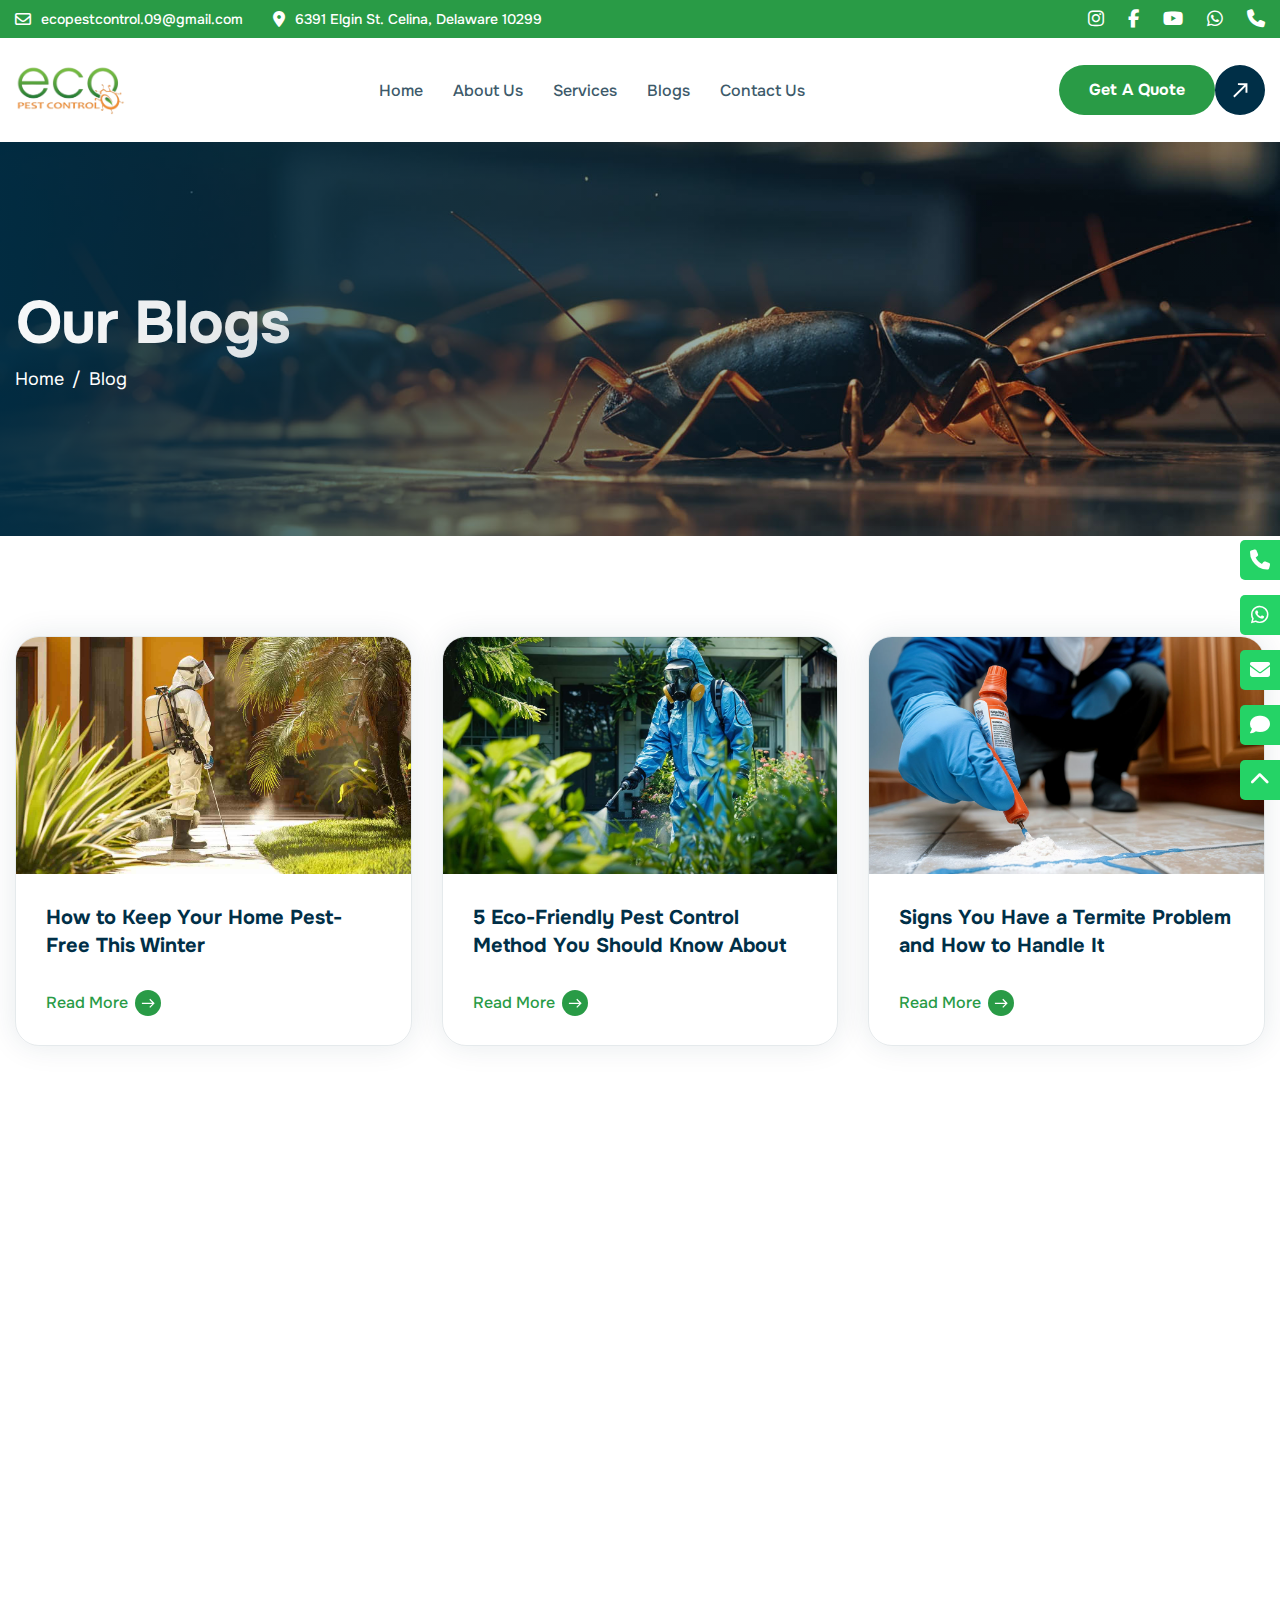
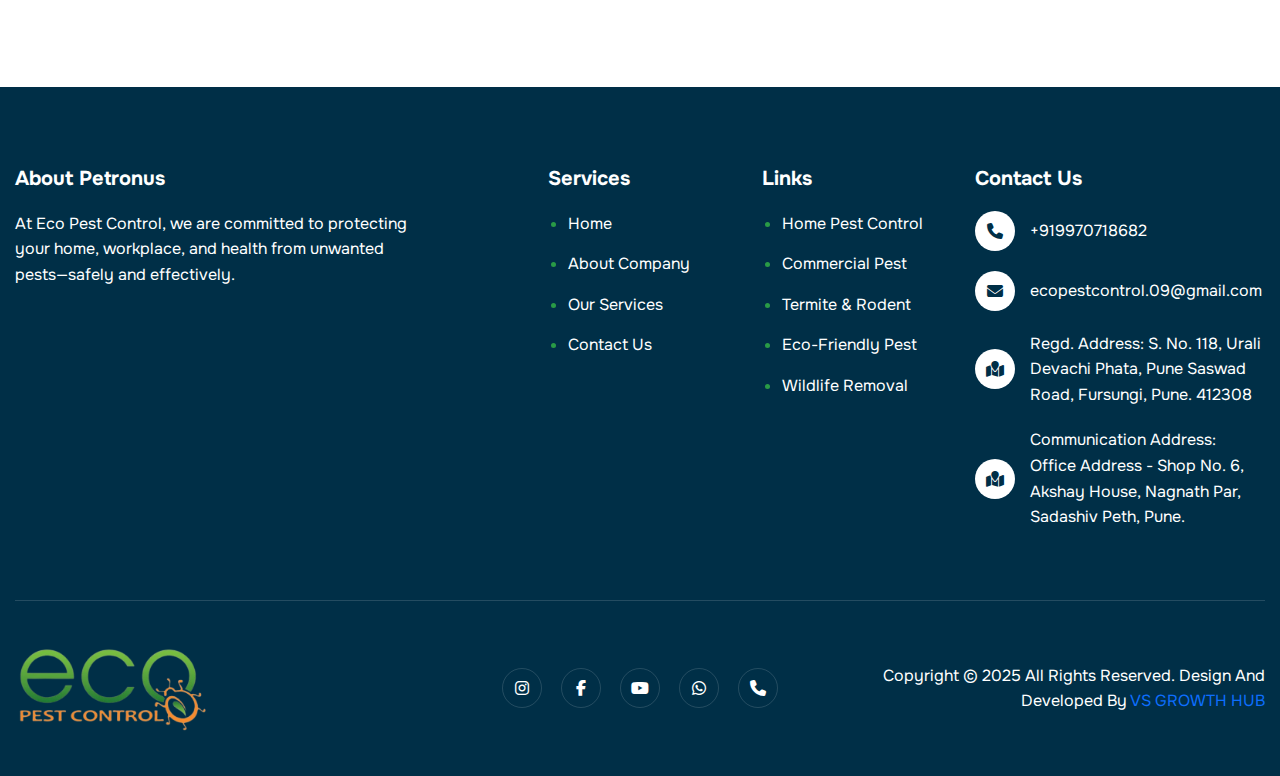
<file: blog.html>
<!DOCTYPE html>
<html lang="zxx">

<head>
    <!-- Meta -->
    <meta charset="utf-8">
    <meta http-equiv="X-UA-Compatible" content="IE=edge">
    <meta name="viewport" content="width=device-width, initial-scale=1.0, maximum-scale=1">
    <meta name="description" content="Get expert pest control services in Pune for homes, offices, and industries. Licensed professionals. 24×7 service. Book now!">
    <meta name="keywords" content="">
    <meta name="author" content="Eco Pest Control">
    <!-- Page Title -->
    <title>Eco Pest Control Services in Pune – Safe & Effective Solutions</title>
    <!-- Favicon Icon -->
    <link rel="shortcut icon" type="image/x-icon" href="logo.png">
    <!-- Google Fonts Css-->
    <link rel="preconnect" href="https://fonts.googleapis.com">
    <link rel="preconnect" href="https://fonts.gstatic.com" crossorigin>
    <link href="https://fonts.googleapis.com/css2?family=Onest:wght@100..900&display=swap" rel="stylesheet">
    <!-- Bootstrap Css -->
    <link href="css/bootstrap.min.css" rel="stylesheet" media="screen">
    <!-- SlickNav Css -->
    <link href="css/slicknav.min.css" rel="stylesheet">
    <!-- Swiper Css -->
    <link rel="stylesheet" href="css/swiper-bundle.min.css">
    <!-- Font Awesome Icon Css-->
    <link href="css/all.min.css" rel="stylesheet" media="screen">
    <!-- Animated Css -->
    <link href="css/animate.css" rel="stylesheet">
    <!-- Magnific Popup Core Css File -->
    <link rel="stylesheet" href="css/magnific-popup.css">
    <!-- Mouse Cursor Css File -->
    <link rel="stylesheet" href="css/mousecursor.css">
    <!-- Main Custom Css -->
    <link href="css/custom.css" rel="stylesheet" media="screen">

    <!-- icon link -->
     <link rel="stylesheet" href="https://cdnjs.cloudflare.com/ajax/libs/font-awesome/6.5.0/css/all.min.css">

</head>

<body>

    <!-- Preloader Start -->
    <div class="preloader">
        <div class="loading-container">
            <div class="loading"></div>
            <div id="loading-icon"><img src="preloder.png" alt=""></div>
        </div>
    </div>
    <!-- Preloader End -->

    <!-- Topbar Section Start -->
    <div class="topbar">
        <div class="container">
            <div class="row align-items-center">
                <div class="col-md-9">
                    <!-- Topbar Contact Information Start -->
                    <div class="topbar-contact-info">
                        <ul>
                            <li><i class="fa-regular fa-envelope"></i><a href="mailto:ecopestcontrol.09@gmail.com">ecopestcontrol.09@gmail.com</a></li>
                            <li><i class="fa-solid fa-location-dot"></i>6391 Elgin St. Celina, Delaware 10299</li>
                        </ul>
                    </div>
                    <!-- Topbar Contact Information End -->
                </div>

                <div class="col-md-3">
                    <!-- Topbar Social Links Start -->
                    <div class="topbar-social-links">
                        <ul>
                            <li><a href="#"><i class="fa-brands fa-instagram"></i></a></li>
                            <li><a href="#"><i class="fa-brands fa-facebook-f"></i></a></li>
                            <li><a href="#"><i class="fa-brands fa-youtube"></i></a></li>
                            <li><a href="#"><i class="fa-brands fa-whatsapp"></i></a></li>
                            <li><a href="#"><i class="fa-solid fa-phone"></i></a></li>
                            
                        </ul>
                    </div>
                    <!-- Topbar Social Links End -->
                </div>
            </div>
        </div>
    </div>
    <!-- Topbar Section End -->

    <!-- Header Start -->
    <header class="main-header">
        <div class="header-sticky">
            <nav class="navbar navbar-expand-lg">
                <div class="container">
                    <!-- Logo Start -->
                    <a class="navbar-brand" href="./">
						<img src="logo.png" alt="Logo">
					</a>
                    <!-- Logo End -->

                    <!-- Main Menu Start -->
                    <div class="collapse navbar-collapse main-menu">
                        <div class="nav-menu-wrapper">
                            <ul class="navbar-nav mr-auto" id="menu">
                                <li class="nav-item"><a class="nav-link" href="index.html">Home</a></li>
                                <li class="nav-item"><a class="nav-link" href="about.html">About Us</a></li>
                                <li class="nav-item"><a class="nav-link" href="services.html">Services</a></li>
                                <li class="nav-item"><a class="nav-link" href="blog.html">Blogs</a></li>
                                <li class="nav-item"><a class="nav-link" href="contact.html">Contact Us</a></li>
                            </ul>
                        </div>

                        <!-- Header Btn Start -->
                        <div class="header-btn">
                            <a href="contact.html" class="btn-default">get a quote</a>
                        </div>
                        <!-- Header Btn End -->
                    </div>
                    <!-- Main Menu End -->
                    <div class="navbar-toggle"></div>
                </div>
            </nav>
            <div class="responsive-menu"></div>
        </div>
    </header>
    <!-- Header End -->

    <!-- Page Header Start -->
    <div class="page-header ">
        <div class="container">
            <div class="row">
                <div class="col-lg-12">
                    <!-- Page Header Box Start -->
                    <div class="page-header-box">
                         <h1 class="text-anime-style-2" data-cursor="-opaque">
                            <div style="position:relative;display:inline-block;">
                                <div
                                    style="position: relative; display: inline-block; opacity: 1; visibility: inherit; transform: translate(0px, 0px);">
                                    Our Blogs</div>
                                
                            </div>
                        </h1>
                            
                        <nav class="wow fadeInUp" style="visibility: visible; animation-name: fadeInUp;">
                            <ol class="breadcrumb">
                                <li class="breadcrumb-item"><a href="index.html">home</a></li>
                                <li class="breadcrumb-item active" aria-current="page">blog</li>
                            </ol>
                        </nav>
                    </div>
                    <!-- Page Header Box End -->
                </div>
            </div>
        </div>
    </div>
    <!-- Page Header End -->

    <!-- Page Blog Start -->
    <div class="page-blog">
        <div class="container">
            <div class="row">
                <div class="col-lg-4 col-md-6">
                    <!-- Post Item Start -->
                    <div class="post-item wow fadeInUp" style="visibility: visible; animation-name: fadeInUp;">
                        <!-- Post Featured Image Start-->
                        <div class="post-featured-image">
                            <a href="blog-single.html" data-cursor-text="View">
                                <figure class="image-anime">
                                    <img src="images/post-1.jpg" alt="">
                                </figure>
                            </a>
                        </div>
                        <!-- Post Featured Image End -->
                
                        <!-- Post Item Body Start -->
                        <div class="post-item-body">
                            <!-- Post Item Content Start -->
                            <div class="post-item-content">
                                <h2><a href="blog-single.html">How to Keep Your Home Pest-Free This Winter</a></h2>
                            </div>
                            <!-- Post Item Content End -->
                
                            <!-- Blog Item Button Start -->
                            <div class="post-item-btn">
                                <a href="blog-single.html" class="readmore-btn">read more</a>
                            </div>
                            <!-- Blog Item Button End -->
                        </div>
                        <!-- Post Item Body End -->
                    </div>
                    <!-- Post Item End -->
                </div>
                
                <div class="col-lg-4 col-md-6">
                    <!-- Post Item Start -->
                    <div class="post-item wow fadeInUp" data-wow-delay="0.2s" style="visibility: visible; animation-delay: 0.2s; animation-name: fadeInUp;">
                        <!-- Post Featured Image Start-->
                        <div class="post-featured-image">
                            <a href="blog-single.html" data-cursor-text="View">
                                <figure class="image-anime">
                                    <img src="images/post-2.jpg" alt="">
                                </figure>
                            </a>
                        </div>
                        <!-- Post Featured Image End -->
                
                        <!-- Post Item Body Start -->
                        <div class="post-item-body">
                            <!-- Post Item Content Start -->
                            <div class="post-item-content">
                                <h2><a href="blog-single.html">5 Eco-Friendly Pest Control Method You Should Know About</a></h2>
                            </div>
                            <!-- Post Item Content End -->
                
                            <!-- Blog Item Button Start -->
                            <div class="post-item-btn">
                                <a href="blog-single.html" class="readmore-btn">read more</a>
                            </div>
                            <!-- Blog Item Button End -->
                        </div>
                        <!-- Post Item Body End -->
                    </div>
                    <!-- Post Item End -->
                </div>
                
                <div class="col-lg-4 col-md-6">
                    <!-- Post Item Start -->
                    <div class="post-item wow fadeInUp" data-wow-delay="0.4s" style="visibility: visible; animation-delay: 0.4s; animation-name: fadeInUp;">
                        <!-- Post Featured Image Start-->
                        <div class="post-featured-image">
                            <a href="blog-single.html" data-cursor-text="View">
                                <figure class="image-anime">
                                    <img src="images/post-3.jpg" alt="">
                                </figure>
                            </a>
                        </div>
                        <!-- Post Featured Image End -->
                
                        <!-- Post Item Body Start -->
                        <div class="post-item-body">
                            <!-- Post Item Content Start -->
                            <div class="post-item-content">
                                <h2><a href="blog-single.html">Signs You Have a Termite Problem and How to Handle It</a></h2>
                            </div>
                            <!-- Post Item Content End -->
                
                            <!-- Blog Item Button Start -->
                            <div class="post-item-btn">
                                <a href="blog-single.html" class="readmore-btn">read more</a>
                            </div>
                            <!-- Blog Item Button End -->
                        </div>
                        <!-- Post Item Body End -->
                    </div>
                    <!-- Post Item End -->
                </div>

                <div class="col-lg-4 col-md-6">
                    <!-- Post Item Start -->
                    <div class="post-item wow fadeInUp" data-wow-delay="0.6s" style="visibility: visible; animation-delay: 0.6s; animation-name: fadeInUp;">
                        <!-- Post Featured Image Start-->
                        <div class="post-featured-image">
                            <a href="blog-single.html" data-cursor-text="View">
                                <figure class="image-anime">
                                    <img src="images/post-4.jpg" alt="">
                                </figure>
                            </a>
                        </div>
                        <!-- Post Featured Image End -->
                
                        <!-- Post Item Body Start -->
                        <div class="post-item-body">
                            <!-- Post Item Content Start -->
                            <div class="post-item-content">
                                <h2><a href="blog-single.html">Top Tips for Preventing Rodents in Your Home</a></h2>
                            </div>
                            <!-- Post Item Content End -->
                
                            <!-- Blog Item Button Start -->
                            <div class="post-item-btn">
                                <a href="blog-single.html" class="readmore-btn">read more</a>
                            </div>
                            <!-- Blog Item Button End -->
                        </div>
                        <!-- Post Item Body End -->
                    </div>
                    <!-- Post Item End -->
                </div>
                
                <div class="col-lg-4 col-md-6">
                    <!-- Post Item Start -->
                    <div class="post-item wow fadeInUp" data-wow-delay="0.8s" style="visibility: visible; animation-delay: 0.8s; animation-name: fadeInUp;">
                        <!-- Post Featured Image Start-->
                        <div class="post-featured-image">
                            <a href="blog-single.html" data-cursor-text="View">
                                <figure class="image-anime">
                                    <img src="images/post-5.jpg" alt="">
                                </figure>
                            </a>
                        </div>
                        <!-- Post Featured Image End -->
                
                        <!-- Post Item Body Start -->
                        <div class="post-item-body">
                            <!-- Post Item Content Start -->
                            <div class="post-item-content">
                                <h2><a href="blog-single.html">How to Identify and Eliminate Bed Bugs Effectively</a></h2>
                            </div>
                            <!-- Post Item Content End -->
                
                            <!-- Blog Item Button Start -->
                            <div class="post-item-btn">
                                <a href="blog-single.html" class="readmore-btn">read more</a>
                            </div>
                            <!-- Blog Item Button End -->
                        </div>
                        <!-- Post Item Body End -->
                    </div>
                    <!-- Post Item End -->
                </div>

                <div class="col-lg-4 col-md-6">
                    <!-- Post Item Start -->
                    <div class="post-item wow fadeInUp" data-wow-delay="1s" style="visibility: visible; animation-delay: 1s; animation-name: fadeInUp;">
                        <!-- Post Featured Image Start-->
                        <div class="post-featured-image">
                            <a href="blog-single.html" data-cursor-text="View">
                                <figure class="image-anime">
                                    <img src="images/post-6.jpg" alt="">
                                </figure>
                            </a>
                        </div>
                        <!-- Post Featured Image End -->
                
                        <!-- Post Item Body Start -->
                        <div class="post-item-body">
                            <!-- Post Item Content Start -->
                            <div class="post-item-content">
                                <h2><a href="blog-single.html">The Best Natural Remedies for Common Household Pests</a></h2>
                            </div>
                            <!-- Post Item Content End -->
                
                            <!-- Blog Item Button Start -->
                            <div class="post-item-btn">
                                <a href="blog-single.html" class="readmore-btn">read more</a>
                            </div>
                            <!-- Blog Item Button End -->
                        </div>
                        <!-- Post Item Body End -->
                    </div>
                    <!-- Post Item End -->
                </div>

                <div class="col-lg-12">
                    <!-- Page Pagination Start -->
                    <div class="page-pagination wow fadeInUp" data-wow-delay="1.2s" style="visibility: visible; animation-delay: 1.2s; animation-name: fadeInUp;">
                        <ul class="pagination">
                            <li><a href="blog.html#"><i class="fa-solid fa-arrow-left-long"></i></a></li>
                            <li class="active"><a href="blog.html#">1</a></li>
                            <li><a href="blog.html#">2</a></li>
                            <li><a href="blog.html#">3</a></li>
                            <li><a href="blog.html#"><i class="fa-solid fa-arrow-right-long"></i></a></li>
                        </ul>
                    </div>
                    <!-- Page Pagination End -->
                </div>
            </div>
        </div>
    </div>
    <!-- Page Blog End -->


    <!-- Main Footer Start -->
     <!-- Fixed Side Icons -->
<div class="side-icons">
  <a href="tel:+919970718682" target="_blank"><i class="fa-solid fa-phone"></i></a>
  <a href="https://wa.me/919970718682" target="_blank"><i class="fa-brands fa-whatsapp"></i></a>
  <a href="mailto:ecopestcontrol.09@gmail.com" target="_blank"><i class="fa-solid fa-envelope"></i></a>
  <a href="https://goo.gl/maps/your-location" target="_blank"><i class="fa-solid fa-comment"></i></a>
  <a href="#"><i class="fa-solid fa-chevron-up"></i></a>
</div>

    <footer class="main-footer dark-section">
        <div class="container">
            <div class="row">
                <div class="col-lg-5">
                    <!-- About Footer Start -->
                    <div class="about-footer footer-links">
                        <h3>About petronus</h3>
                        <p>At Eco Pest Control, we are committed to protecting your home, workplace, and health from unwanted 
                                pests—safely and effectively.</p>
                    </div>
                    <!-- About Footer End -->
                </div>

                <div class="col-lg-2 col-md-3">
                    <!-- Footer Links Start -->
                    <div class="footer-links">
                        <h3>services</h3>
                        <ul>
                            <li><a href="index.html">Home</a></li>
                            <li><a href="about.html">About company</a></li>
                            <li><a href="services.html">Our services</a></li>
                            <li><a href="contact.html">Contact us</a></li>
                        </ul>
                    </div>
                    <!-- Footer Links End -->
                </div>

                <div class="col-lg-2 col-md-4">
                    <!-- Footer Links Start -->
                    <div class="footer-links">
                        <h3>Links</h3>
                        <ul>
                            <li><a href="projects-single.html">Home Pest Control</a></li>
                            <li><a href="projects-single.html">Commercial Pest</a></li>
                            <li><a href="projects-single.html">Termite & Rodent</a></li>
                            <li><a href="projects-single.html">Eco-Friendly Pest</a></li>
                            <li><a href="projects-single.html">Wildlife Removal</a></li>
                        </ul>
                    </div>
                    <!-- Footer Links End -->
                </div>

                <div class="col-lg-3 col-md-5">
                    <div class="footer-links">
                        <h3>contact us</h3>
                        <!-- Footer Contact Item Start -->
                        <div class="footer-contact-item">
                            <div class="icon-box">
                                <i class="fa-solid fa-phone"></i>
                            </div>
                            <div class="footer-contact-content">
                                <p><a href="tel:+919970718682">+919970718682</a></p>
                            </div>
                        </div>
                        <!-- Footer Contact Item End -->

                        <!-- Footer Contact Item Start -->
                        <div class="footer-contact-item">
                            <div class="icon-box">
                                <i class="fa-solid fa-envelope"></i>
                            </div>
                            <div class="footer-contact-content">
                                <p><a href="mailto:ecopestcontrol.09@gmail.com">ecopestcontrol.09@gmail.com</a></p>
                            </div>
                        </div>

                        <div class="footer-contact-item">
                            <div class="icon-box">
                                <i class="fa-solid fa-map-location"></i>
                            </div>
                            <div class="footer-contact-content">
                                <p><a href="">Regd. Address: S. No. 118, Urali Devachi 
                                    Phata, Pune Saswad Road, Fursungi, Pune. 412308</a></p>
                            </div>
                        </div>

                         <div class="footer-contact-item">
                            <div class="icon-box">
                                <i class="fa-solid fa-map-location"></i>
                            </div>
                            <div class="footer-contact-content">
                                <p><a href="">Communication Address: Office Address - Shop No. 6, Akshay House, 
                                    Nagnath Par, Sadashiv Peth, Pune.</a></p>
                            </div>
                        </div>
                        <!-- Footer Contact Item End -->
                    </div>
                </div>

                <div class="col-lg-12">
                    <!-- Footer Copyright Start -->
                    <div class="footer-copyright">
                        <!-- Footer Logo Start -->
                        <div class="footer-logo">
                            <img src="logo.png" alt="">
                        </div>
                        <!-- Footer Logo End -->

                        <!-- Footer Social Links Start -->
                        <div class="footer-social-links">
                            <ul>
                                <li><a href="#"><i class="fa-brands fa-instagram"></i></a></li>
                                <li><a href="#"><i class="fa-brands fa-facebook-f"></i></a></li>
                                <li><a href="#"><i class="fa-brands fa-youtube"></i></a></li>
                                 <li><a href="https://wa.me/+919970718682"><i class="fa-brands fa-whatsapp"></i></a></li>
                                 <li><a href="tel:+919970718682"><i class="fa-solid fa-phone"></i></a></li>
                            </ul>
                        </div>
                        <!-- Footer Social Links End -->

                        <!-- Footer Copyright Text Start -->
                        <div class="footer-copyright-text">
                            <p>Copyright © 2025 All Rights Reserved. Design And Developed By <a href="">VS GROWTH HUB</a></p>
                        </div>
                        <!-- Footer Copyright Text End -->
                    </div>
                    <!-- Footer Copyright End -->
                </div>
            </div>
        </div>
    </footer>
    <!-- Main Footer End -->

    <!-- Jquery Library File -->
    <script src="js/jquery-3.7.1.min.js"></script>
    <!-- Bootstrap js file -->
    <script src="js/bootstrap.min.js"></script>
    <!-- Validator js file -->
    <script src="js/validator.min.js"></script>
    <!-- SlickNav js file -->
    <script src="js/jquery.slicknav.js"></script>
    <!-- Swiper js file -->
    <script src="js/swiper-bundle.min.js"></script>
    <!-- Counter js file -->
    <script src="js/jquery.waypoints.min.js"></script>
    <script src="js/jquery.counterup.min.js"></script>
    <!-- Isotop js file -->
    <script src="js/isotope.min.js"></script>
    <!-- Magnific js file -->
    <script src="js/jquery.magnific-popup.min.js"></script>
    <!-- SmoothScroll -->
    <script src="js/SmoothScroll.js"></script>
    <!-- Parallax js -->
    <script src="js/parallaxie.js"></script>
    <!-- MagicCursor js file -->
    <script src="js/gsap.min.js"></script>

    <!-- 
    <script src="js/magiccursor.js"></script>-->


    <!-- Text Effect js file -->
    <script src="js/SplitText.js"></script>
    <script src="js/ScrollTrigger.min.js"></script>
    <!-- YTPlayer js File -->
    <script src="js/jquery.mb.YTPlayer.min.js"></script>
    <!-- Wow js file -->
    <script src="js/wow.min.js"></script>
    <!-- Main Custom js file -->
    <script src="js/function.js"></script>
    <!--
    <script src="https://demo.Eco Pest Controlthemes.com/assets/js/theme-panel.js"></script> -->
</body>

</html>
</file>
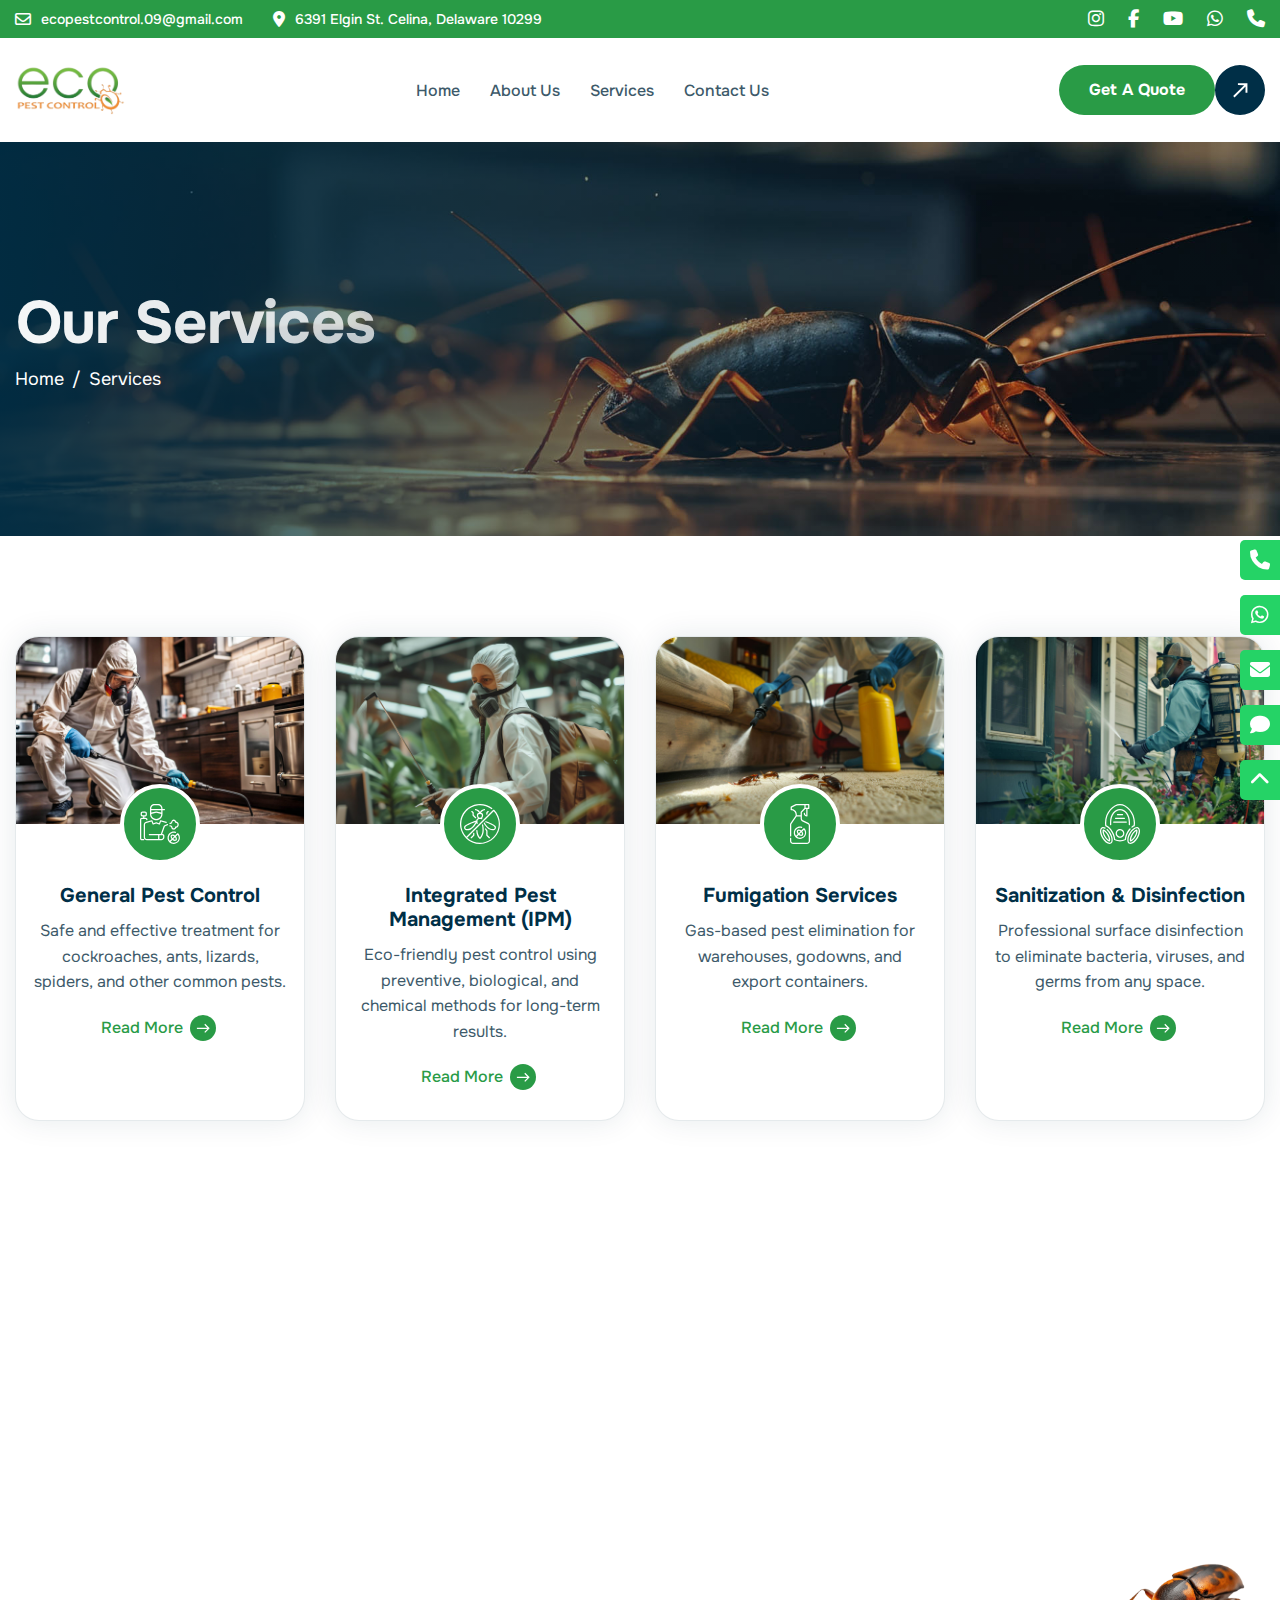
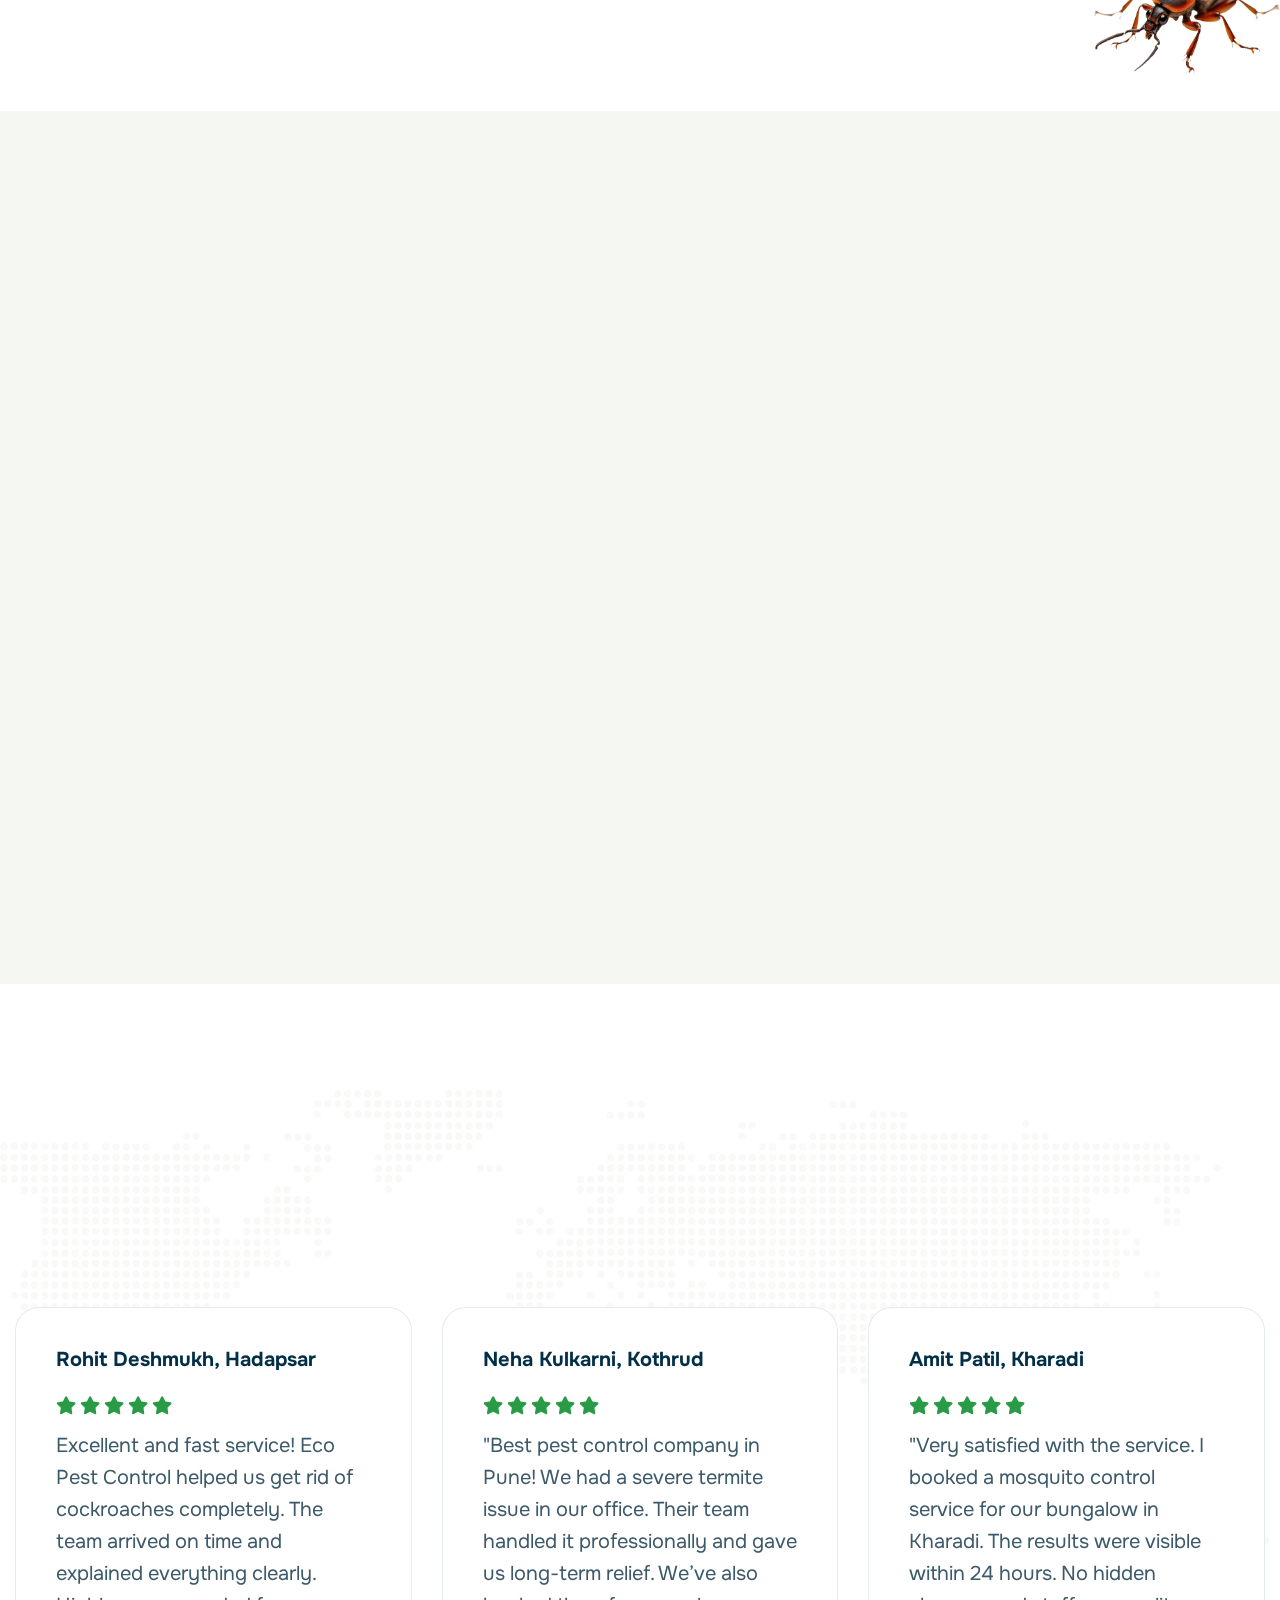
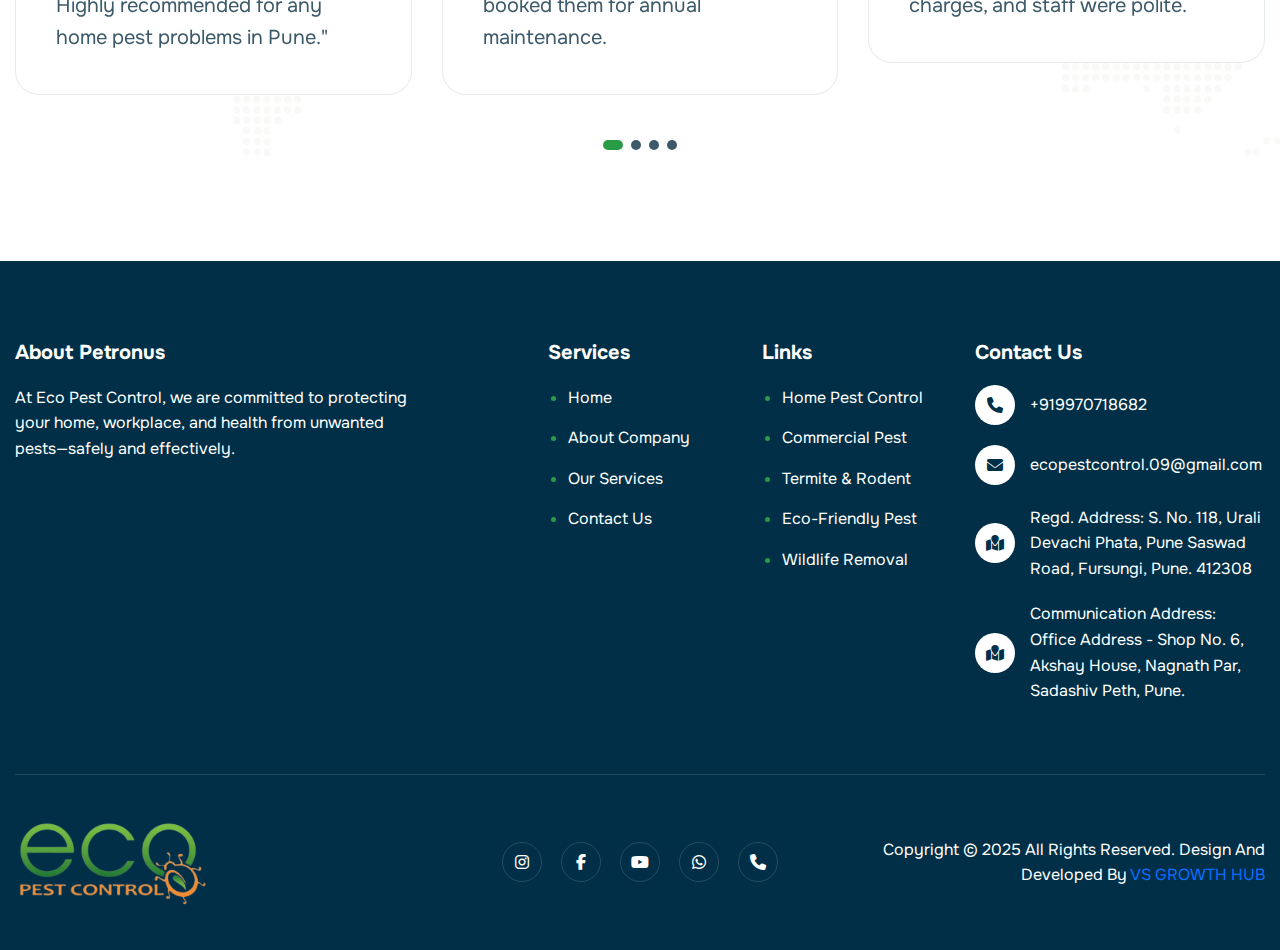
<file: services_.html>
<!DOCTYPE html>
<html lang="zxx">

<head>
    <!-- Meta -->
    <meta charset="utf-8">
    <meta http-equiv="X-UA-Compatible" content="IE=edge">
    <meta name="viewport" content="width=device-width, initial-scale=1.0, maximum-scale=1">
    <meta name="description"
        content="Get expert pest control services in Pune for homes, offices, and industries. Licensed professionals. 24×7 service. Book now!">
    <meta name="keywords" content="">
    <meta name="author" content="Eco Pest Control">
    <!-- Page Title -->
    <title>Eco Pest Control Services in Pune – Safe & Effective Solutions</title>
    <!-- Favicon Icon -->
    <link rel="shortcut icon" type="image/x-icon" href="logo.png">
    <!-- Google Fonts Css-->
    <link rel="preconnect" href="https://fonts.googleapis.com">
    <link rel="preconnect" href="https://fonts.gstatic.com" crossorigin>
    <link href="https://fonts.googleapis.com/css2?family=Onest:wght@100..900&display=swap" rel="stylesheet">
    <!-- Bootstrap Css -->
    <link href="css/bootstrap.min.css" rel="stylesheet" media="screen">
    <!-- SlickNav Css -->
    <link href="css/slicknav.min.css" rel="stylesheet">
    <!-- Swiper Css -->
    <link rel="stylesheet" href="css/swiper-bundle.min.css">
    <!-- Font Awesome Icon Css-->
    <link href="css/all.min.css" rel="stylesheet" media="screen">
    <!-- Animated Css -->
    <link href="css/animate.css" rel="stylesheet">
    <!-- Magnific Popup Core Css File -->
    <link rel="stylesheet" href="css/magnific-popup.css">
    <!-- Mouse Cursor Css File -->
    <link rel="stylesheet" href="css/mousecursor.css">
    <!-- Main Custom Css -->
    <link href="css/custom.css" rel="stylesheet" media="screen">

    <!-- icon link -->
    <link rel="stylesheet" href="https://cdnjs.cloudflare.com/ajax/libs/font-awesome/6.5.0/css/all.min.css">

</head>

<body>

    <!-- Preloader Start -->
    <div class="preloader">
        <div class="loading-container">
            <div class="loading"></div>
            <div id="loading-icon"><img src="preloder.png" alt=""></div>
        </div>
    </div>
    <!-- Preloader End -->

    <!-- Topbar Section Start -->
    <div class="topbar">
        <div class="container">
            <div class="row align-items-center">
                <div class="col-md-9">
                    <!-- Topbar Contact Information Start -->
                    <div class="topbar-contact-info">
                        <ul>
                            <li><i class="fa-regular fa-envelope"></i><a
                                    href="mailto:ecopestcontrol.09@gmail.com">ecopestcontrol.09@gmail.com</a></li>
                            <li><i class="fa-solid fa-location-dot"></i>6391 Elgin St. Celina, Delaware 10299</li>
                        </ul>
                    </div>
                    <!-- Topbar Contact Information End -->
                </div>

                <div class="col-md-3">
                    <!-- Topbar Social Links Start -->
                    <div class="topbar-social-links">
                        <ul>
                            <li><a href="#"><i class="fa-brands fa-instagram"></i></a></li>
                            <li><a href="#"><i class="fa-brands fa-facebook-f"></i></a></li>
                            <li><a href="#"><i class="fa-brands fa-youtube"></i></a></li>
                            <li><a href="#"><i class="fa-brands fa-whatsapp"></i></a></li>
                            <li><a href="#"><i class="fa-solid fa-phone"></i></a></li>

                        </ul>
                    </div>
                    <!-- Topbar Social Links End -->
                </div>
            </div>
        </div>
    </div>
    <!-- Topbar Section End -->

    <!-- Header Start -->
    <header class="main-header">
        <div class="header-sticky">
            <nav class="navbar navbar-expand-lg">
                <div class="container">
                    <!-- Logo Start -->
                    <a class="navbar-brand" href="./">
                        <img src="logo.png" alt="Logo">
                    </a>
                    <!-- Logo End -->

                    <!-- Main Menu Start -->
                    <div class="collapse navbar-collapse main-menu">
                        <div class="nav-menu-wrapper">
                            <ul class="navbar-nav mr-auto" id="menu">
                                <li class="nav-item"><a class="nav-link" href="index.html">Home</a></li>
                                <li class="nav-item"><a class="nav-link" href="about.html">About Us</a></li>
                                <li class="nav-item"><a class="nav-link" href="services.html">Services</a></li>
                                <li class="nav-item"><a class="nav-link" href="contact.html">Contact Us</a></li>
                            </ul>
                        </div>

                        <!-- Header Btn Start -->
                        <div class="header-btn">
                            <a href="contact.html" class="btn-default">get a quote</a>
                        </div>
                        <!-- Header Btn End -->
                    </div>
                    <!-- Main Menu End -->
                    <div class="navbar-toggle"></div>
                </div>
            </nav>
            <div class="responsive-menu"></div>
        </div>
    </header>
    <!-- Header End -->

    <!-- Page Header Start -->
    <div class="page-header parallaxie">
        <div class="container">
            <div class="row">
                <div class="col-lg-12">
                    <!-- Page Header Box Start -->
                    <div class="page-header-box">
                        <h1 class="text-anime-style-2" data-cursor="-opaque">
                            <div style="position:relative;display:inline-block;">
                                <div
                                    style="position: relative; display: inline-block; opacity: 1; visibility: inherit; transform: translate(0px, 0px);">
                                    Our Services</div>  
                            </div>
                        </h1>
                        <nav class="wow fadeInUp" style="visibility: visible; animation-name: fadeInUp;">
                            <ol class="breadcrumb">
                                <li class="breadcrumb-item"><a href="index.html">home</a>
                                </li>
                                <li class="breadcrumb-item active" aria-current="page">services</li>
                            </ol>
                        </nav>
                    </div>
                    <!-- Page Header Box End -->
                </div>
            </div>
        </div>
    </div>
    <!-- Page Header End -->

    <!-- Page Services Start -->
    <div class="page-services">
        <div class="container">
            <div class="row">
                <div class="col-lg-3 col-md-6">
                    
                    <div class="service-item wow fadeInUp" style="visibility: visible; animation-name: fadeInUp;">
                        
                        <div class="service-image">
                            <a data-cursor-text="View">
                                <figure class="image-anime">
                                    <img src="images/service-image-1.jpg" alt="">
                                </figure>
                            </a>
                        </div>
                        

                        
                        <div class="service-body">
                            <div class="icon-box">
                                <img src="images/icon-service-item-1.svg" alt="">
                            </div>
                            <div class="service-content">
                                <h3><a> General Pest Control</a></h3>
                                <p>Safe and effective treatment for cockroaches, ants, lizards, spiders, and other common pests.</p>
                            </div>
                            <div class="service-btn">
                                <a href="general-pest-control.html" class="readmore-btn">read More</a>
                            </div>
                        </div>
                        
                    </div>
                    
                </div>

                <div class="col-lg-3 col-md-6">
                    
                    <div class="service-item wow fadeInUp" data-wow-delay="0.2s"
                        style="visibility: visible; animation-delay: 0.2s; animation-name: fadeInUp;">
                        
                        <div class="service-image">
                            <a data-cursor-text="View">
                                <figure class="image-anime">
                                    <img src="images/service-image-2.jpg" alt="">
                                </figure>
                            </a>
                        </div>
                        

                        
                        <div class="service-body">
                            <div class="icon-box">
                                <img src="images/icon-service-item-2.svg" alt="">
                            </div>
                            <div class="service-content">
                                <h3><a >Integrated Pest Management (IPM)</a></h3>
                                <p>Eco-friendly pest control using preventive, biological, and chemical methods for long-term results.</p>
                            </div>
                            <div class="service-btn">
                                <a href="integrated-pest-management.html"
                                    class="readmore-btn">read More</a>
                            </div>
                        </div>
                        
                    </div>
                    
                </div>

                <div class="col-lg-3 col-md-6">
                    
                    <div class="service-item wow fadeInUp" data-wow-delay="0.4s"
                        style="visibility: visible; animation-delay: 0.4s; animation-name: fadeInUp;">
                        
                        <div class="service-image">
                            <a data-cursor-text="View">
                                <figure class="image-anime">
                                    <img src="images/service-image-3.jpg" alt="">
                                </figure>
                            </a>
                        </div>
                        

                        
                        <div class="service-body">
                            <div class="icon-box">
                                <img src="images/icon-service-item-3.svg" alt="">
                            </div>
                            <div class="service-content">
                                <h3><a >Fumigation Services</a></h3>
                                <p>Gas-based pest elimination for warehouses, godowns, and export containers.</p>
                            </div>
                            <div class="service-btn">
                                <a href="fumigation-services.html"
                                    class="readmore-btn">read More</a>
                            </div>
                        </div>
                        
                    </div>
                    
                </div>

                <div class="col-lg-3 col-md-6">
                    
                    <div class="service-item wow fadeInUp" data-wow-delay="0.6s"
                        style="visibility: visible; animation-delay: 0.6s; animation-name: fadeInUp;">
                        
                        <div class="service-image">
                            <a data-cursor-text="View">
                                <figure class="image-anime">
                                    <img src="images/service-image-4.jpg" alt="">
                                </figure>
                            </a>
                        </div>
                        

                        
                        <div class="service-body">
                            <div class="icon-box">
                                <img src="images/icon-service-item-4.svg" alt="">
                            </div>
                            <div class="service-content">
                                <h3><a> Sanitization & Disinfection</a></h3>
                                <p>Professional surface disinfection to eliminate bacteria, viruses, and germs from any space.</p> 
                            </div>
                            <div class="service-btn">
                                <a href="sanitization-disinfection.html"
                                    class="readmore-btn">read More</a>
                            </div>
                        </div>
                        
                    </div>
                    
                </div>

                <div class="col-lg-3 col-md-6">
                    <div class="service-item wow fadeInUp" data-wow-delay="0.8s"
                        style="visibility: hidden; animation-delay: 0.8s; animation-name: none;">
                        <div class="service-image">
                            <a data-cursor-text="View">
                                <figure class="image-anime">
                                    <img src="images/service-image-5.jpg" alt="">
                                </figure>
                            </a>
                        </div>
                        

                        
                        <div class="service-body">
                            <div class="icon-box">
                                <img src="images/icon-service-item-5.svg" alt="">
                            </div>
                            <div class="service-content">
                                <h3><a>Pre & Post-Construction Anti-Termite Treatments</a></h3>
                                <p>Long-lasting termite protection for new buildings and existing structures.</p>
                            </div>
                            <div class="service-btn">
                                <a href="pre-post-construction.html"
                                    class="readmore-btn">read More</a>
                            </div>
                        </div>
                    </div>
                </div>
                

                <!-- 
                <div class="col-lg-3 col-md-6">
                    
                    <div class="service-item wow fadeInUp" data-wow-delay="1s"
                        style="visibility: hidden; animation-delay: 1s; animation-name: none;">
                        
                        <div class="service-image">
                            <a href="index.htmlservice-single.html"
                                data-cursor-text="View">
                                <figure class="image-anime">
                                    <img src="images/service-image-6.jpg" alt="">
                                </figure>
                            </a>
                        </div>
                        

                        
                        <div class="service-body">
                            <div class="icon-box">
                                <img src="images/icon-service-item-6.svg" alt="">
                            </div>
                            <div class="service-content">
                                <h3><a href="index.htmlservice-single.html">bed bug elimination</a></h3>
                                <p>Tailored solutions to protect your home from common pests.</p>
                            </div>
                            <div class="service-btn">
                                <a href="index.htmlservice-single.html" class="readmore-btn">read More</a>
                            </div>                      
                        </div>
                        
                    </div>
                    
                </div>

                <div class="col-lg-3 col-md-6">
                    
                    <div class="service-item wow fadeInUp" data-wow-delay="1.2s"
                        style="visibility: hidden; animation-delay: 1.2s; animation-name: none;">
                        
                        <div class="service-image">
                            <a href="index.htmlservice-single.html"
                                data-cursor-text="View">
                                <figure class="image-anime">
                                    <img src="images/service-image-7.jpg" alt="">
                                </figure>
                            </a>
                        </div>
                        

                        
                        <div class="service-body">
                            <div class="icon-box">
                                <img src="images/icon-service-item-7.svg" alt="">
                            </div>
                            <div class="service-content">
                                <h3><a href="index.htmlservice-single.html">green pest
                                        solutions</a></h3>
                                <p>Tailored solutions to protect your home from common pests.</p>
                            </div>
                            <div class="service-btn">
                                <a href="index.htmlservice-single.html"
                                    class="readmore-btn">read More</a>
                            </div>
                        </div>
                        
                    </div>
                    
                </div>

                <div class="col-lg-3 col-md-6">
                    
                    <div class="service-item wow fadeInUp" data-wow-delay="1.4s"
                        style="visibility: hidden; animation-delay: 1.4s; animation-name: none;">
                        
                        <div class="service-image">
                            <a href="index.htmlservice-single.html"
                                data-cursor-text="View">
                                <figure class="image-anime">
                                    <img src="images/service-image-8.jpg" alt="">
                                </figure>
                            </a>
                        </div>
                        

                        
                        <div class="service-body">
                            <div class="icon-box">
                                <img src="images/icon-service-item-8.svg" alt="">
                            </div>
                            <div class="service-content">
                                <h3><a href="index.htmlservice-single.html">preventive
                                        pest inspection</a></h3>
                                <p>Tailored solutions to protect your home from common pests.</p>
                            </div>
                            <div class="service-btn">
                                <a href="index.htmlservice-single.html"
                                    class="readmore-btn">read More</a>
                            </div>
                        </div>
                        
                    </div>
                    
                </div> -->
            </div>
        </div>
    </div>
    <!-- Page Services End -->

    <!-- Why Choose Us Section Start -->
    <div class="why-choose-us light-bg-section">
        <div class="container">
            <div class="row section-row">
                <div class="col-lg-12">
                    <!-- Section Title Start -->
                    <div class="section-title section-title-center">
                        <h3 class="wow fadeInUp">why choose us</h3>
                        <h2 class="text-anime-style-2" data-cursor="-opaque">What makes us the best <span>choice for
                                you</span></h2>
                        <p class="wow fadeInUp" data-wow-delay="0.2s">We understand how frustrating and disruptive pests
                            can be, which is why we're committed to providing fast, reliable, and effective solutions.
                        </p>
                    </div>
                    <!-- Section Title End -->
                </div>
            </div>

            <div class="row">
                <div class="col-lg-12">
                    <!-- Why Choose Box Start -->
                    <div class="why-choose-box">
                        <!-- Why Choose Item Start -->
                        <div class="why-choose-item wow fadeInUp">
                            <div class="icon-box">
                                <img src="images/icon-why-choose-1.svg" alt="">
                            </div>
                            <div class="why-choose-item-content">
                                <h3>Affordable & Transparent Pricing</h3>
                                <p>No hidden charges. Clear packages with the best value for your money.</p>
                            </div>
                        </div>
                        <!-- Why Choose Item End -->

                        <!-- Why Choose Item Start -->
                        <div class="why-choose-item wow fadeInUp" data-wow-delay="0.2s">
                            <div class="icon-box">
                                <img src="images/icon-why-choose-1.svg" alt="">
                            </div>
                            <div class="why-choose-item-content">
                                <h3>100% Customer Satisfaction</h3>
                                <p>Your satisfaction is our priority. We ensure clean, complete, and long-lasting
                                    results.</p>
                            </div>
                        </div>
                        <!-- Why Choose Item End -->

                        <!-- Why Choose Item Start -->
                        <div class="why-choose-item wow fadeInUp" data-wow-delay="0.4s">
                            <div class="icon-box">
                                <img src="images/icon-why-choose-1.svg" alt="">
                            </div>
                            <div class="why-choose-item-content">
                                <h3>Certified Professionals</h3>
                                <p>We are available round the clock to address.</p>
                            </div>
                        </div>
                        <!-- Why Choose Item End -->

                        <!-- Page Cta Box Start -->
                        <div class="page-cta-box wow fadeInUp" data-wow-delay="0.6s">
                            <!-- Page Cta Box Info Start -->
                            <div class="page-cta-box-info">
                                <h3>Take Back Your Home From Pests. Today!</h3>
                            </div>
                            <!-- Page Cta Box Info End -->

                            <!-- Cta Contact Box Start -->
                            <div class="cta-contact-box">
                                <p>call now</p>
                                <div class="cta-contact-item">
                                    <div class="icon-box">
                                        <img src="images/icon-cta-phone.svg" alt="">
                                    </div>
                                    <div class="cta-contact-item-content">
                                        <h3><a href="tel:+919970718682">+91 9970718682</a></h3>
                                    </div>
                                </div>
                            </div>
                            <!-- Cta Contact Box End -->
                        </div>
                        <!-- Page Cta Box End -->
                    </div>
                    <!-- Why Choose Box End -->
                </div>

                <div class="col-lg-12">
                    <!-- Section Footer Text Start -->
                    <div class="section-footer-text wow fadeInUp" data-wow-delay="0.8s">
                        <p><span>Free</span>Let's create a pest-free environment - <a href="contact.html">Contact us
                                today!</a></p>
                    </div>
                    <!-- Section Footer Text End -->
                </div>
            </div>
        </div>
    </div>
    <!-- Why Choose Us Section End -->

    <!-- Our Testimonials Section Start -->
    <div class="our-testimonials">
        <div class="container">
            <div class="row section-row">
                <div class="col-lg-12">
                    <!-- Section Title Start -->
                    <div class="section-title section-title-center">
                        <h3 class="wow fadeInUp">testimonials</h3>
                        <h2 class="text-anime-style-2" data-cursor="-opaque">Trusted by hundreds for reliable <span>pest
                                control solutions</span></h2>
                    </div>
                    <!-- Section Title End -->
                </div>
            </div>

            <div class="row">
                <div class="col-lg-12">
                    <!-- Testimonial Slider Start -->
                    <div class="testimonial-slider">
                        <div class="swiper">
                            <div class="swiper-wrapper" data-cursor-text="Drag">
                                <!-- Testimonial Slide Start -->
                                <div class="swiper-slide">
                                    <div class="testimonial-item">
                                        <div class="testimonial-author">
                                            <!-- <div class="author-image">
                                                <figure class="image-anime">
                                                    <img src="images/author-1.jpg" alt="">
                                                </figure>
                                            </div> -->
                                            <div class="author-content">
                                                <h3>Rohit Deshmukh, Hadapsar</h3>
                                                <!-- <p>CEO at D.B.A Pvt. Ltd</p> -->
                                            </div>
                                        </div>
                                        <div class="testimonial-rating">
                                            <i class="fa-solid fa-star"></i>
                                            <i class="fa-solid fa-star"></i>
                                            <i class="fa-solid fa-star"></i>
                                            <i class="fa-solid fa-star"></i>
                                            <i class="fa-solid fa-star"></i>
                                        </div>
                                        <div class="testimonial-content">
                                            <p>Excellent and fast service!
                                                Eco Pest Control helped us get rid of cockroaches completely. The team
                                                arrived on time and
                                                explained everything clearly. Highly recommended for any home pest
                                                problems in Pune."
                                            </p>
                                        </div>
                                    </div>
                                </div>
                                <!-- Testimonial Slide End -->

                                <!-- Testimonial Slide Start -->
                                <div class="swiper-slide">
                                    <div class="testimonial-item">
                                        <div class="testimonial-author">
                                            <!-- <div class="author-image">
                                                <figure class="image-anime">
                                                    <img src="images/author-2.jpg" alt="">
                                                </figure>
                                            </div> -->
                                            <div class="author-content">
                                                <h3>Neha Kulkarni, Kothrud</h3>
                                                <!-- <p>MD at D.B.A Pvt. Ltd</p> -->
                                            </div>
                                        </div>
                                        <div class="testimonial-rating">
                                            <i class="fa-solid fa-star"></i>
                                            <i class="fa-solid fa-star"></i>
                                            <i class="fa-solid fa-star"></i>
                                            <i class="fa-solid fa-star"></i>
                                            <i class="fa-solid fa-star"></i>
                                        </div>
                                        <div class="testimonial-content">
                                            <p>
                                                "Best pest control company in Pune! We had a severe termite issue in our
                                                office.
                                                Their team handled it professionally and gave us long-term relief. We’ve
                                                also booked
                                                them for annual maintenance.
                                            </p>
                                        </div>
                                    </div>
                                </div>
                                <!-- Testimonial Slide End -->

                                <!-- Testimonial Slide Start -->
                                <div class="swiper-slide">
                                    <div class="testimonial-item">
                                        <div class="testimonial-author">
                                            <!-- <div class="author-image">
                                                <figure class="image-anime">
                                                    <img src="images/author-3.jpg" alt="">
                                                </figure>
                                            </div> -->
                                            <div class="author-content">
                                                <h3>Amit Patil, Kharadi</h3>
                                                <!-- <p>BOD at D.B.A Pvt. Ltd</p> -->
                                            </div>
                                        </div>
                                        <div class="testimonial-rating">
                                            <i class="fa-solid fa-star"></i>
                                            <i class="fa-solid fa-star"></i>
                                            <i class="fa-solid fa-star"></i>
                                            <i class="fa-solid fa-star"></i>
                                            <i class="fa-solid fa-star"></i>
                                        </div>
                                        <div class="testimonial-content">
                                            <p>"Very satisfied with the service. I booked a mosquito control service for
                                                our bungalow in
                                                Kharadi. The results were visible within 24 hours. No hidden charges,
                                                and staff were polite.</p>
                                        </div>
                                    </div>
                                </div>
                                <!-- Testimonial Slide End -->

                                <!-- Testimonial Slide Start -->
                                <div class="swiper-slide">
                                    <div class="testimonial-item">
                                        <div class="testimonial-author">
                                            <!-- <div class="author-image">
                                                <figure class="image-anime">
                                                    <img src="images/author-4.jpg" alt="">
                                                </figure>
                                            </div> -->
                                            <div class="author-content">
                                                <h3>Sheetal Jadhav, Warje</h3>

                                            </div>
                                        </div>
                                        <div class="testimonial-rating">
                                            <i class="fa-solid fa-star"></i>
                                            <i class="fa-solid fa-star"></i>
                                            <i class="fa-solid fa-star"></i>
                                            <i class="fa-solid fa-star"></i>
                                            <i class="fa-solid fa-star"></i>
                                        </div>
                                        <div class="testimonial-content">
                                            <p>Safe and eco-friendly pest control. We were concerned about our pet dog
                                                during pest treatment.
                                                Their eco-friendly approach gave us peace of mind. The technician was
                                                knowledgeable and
                                                well-behaved.</p>
                                        </div>
                                    </div>
                                </div>
                                <!-- Testimonial Slide End -->
                            </div>
                            <div class="testimonial-pagination"></div>
                        </div>
                    </div>
                    <!-- Testimonial Slider Start -->
                </div>
            </div>
        </div>
    </div>
    <!-- Our Testimonials Section End -->

    <!-- Main Footer Start -->

        <!-- Main Footer Start -->
     <!-- Fixed Side Icons -->
<div class="side-icons">
  <a href="tel:+919970718682" target="_blank"><i class="fa-solid fa-phone"></i></a>
  <a href="https://wa.me/919970718682" target="_blank"><i class="fa-brands fa-whatsapp"></i></a>
  <a href="mailto:ecopestcontrol.09@gmail.com" target="_blank"><i class="fa-solid fa-envelope"></i></a>
  <a href="https://goo.gl/maps/your-location" target="_blank"><i class="fa-solid fa-comment"></i></a>
  <a href="#"><i class="fa-solid fa-chevron-up"></i></a>
</div>

    <footer class="main-footer dark-section">
        <div class="container">
            <div class="row">
                <div class="col-lg-5">
                    <!-- About Footer Start -->
                    <div class="about-footer footer-links">
                        <h3>About petronus</h3>
                        <p>At Eco Pest Control, we are committed to protecting your home, workplace, and health from unwanted 
                                pests—safely and effectively.</p>
                    </div>
                    <!-- About Footer End -->
                </div>

                <div class="col-lg-2 col-md-3">
                    <!-- Footer Links Start -->
                    <div class="footer-links">
                        <h3>services</h3>
                        <ul>
                            <li><a href="index.html">Home</a></li>
                            <li><a href="about.html">About company</a></li>
                            <li><a href="services.html">Our services</a></li>
                            <li><a href="contact.html">Contact us</a></li>
                        </ul>
                    </div>
                    <!-- Footer Links End -->
                </div>

                <div class="col-lg-2 col-md-4">
                    <!-- Footer Links Start -->
                    <div class="footer-links">
                        <h3>Links</h3>
                        <ul>
                            <li><a href="projects-single.html">Home Pest Control</a></li>
                            <li><a href="projects-single.html">Commercial Pest</a></li>
                            <li><a href="projects-single.html">Termite & Rodent</a></li>
                            <li><a href="projects-single.html">Eco-Friendly Pest</a></li>
                            <li><a href="projects-single.html">Wildlife Removal</a></li>
                        </ul>
                    </div>
                    <!-- Footer Links End -->
                </div>

                <div class="col-lg-3 col-md-5">
                    <div class="footer-links">
                        <h3>contact us</h3>
                        <!-- Footer Contact Item Start -->
                        <div class="footer-contact-item">
                            <div class="icon-box">
                                <i class="fa-solid fa-phone"></i>
                            </div>
                            <div class="footer-contact-content">
                                <p><a href="tel:+919970718682">+919970718682</a></p>
                            </div>
                        </div>
                        <!-- Footer Contact Item End -->

                        <!-- Footer Contact Item Start -->
                        <div class="footer-contact-item">
                            <div class="icon-box">
                                <i class="fa-solid fa-envelope"></i>
                            </div>
                            <div class="footer-contact-content">
                                <p><a href="mailto:ecopestcontrol.09@gmail.com">ecopestcontrol.09@gmail.com</a></p>
                            </div>
                        </div>

                        <div class="footer-contact-item">
                            <div class="icon-box">
                                <i class="fa-solid fa-map-location"></i>
                            </div>
                            <div class="footer-contact-content">
                                <p><a href="">Regd. Address: S. No. 118, Urali Devachi 
                                    Phata, Pune Saswad Road, Fursungi, Pune. 412308</a></p>
                            </div>
                        </div>

                         <div class="footer-contact-item">
                            <div class="icon-box">
                                <i class="fa-solid fa-map-location"></i>
                            </div>
                            <div class="footer-contact-content">
                                <p><a href="">Communication Address: Office Address - Shop No. 6, Akshay House, 
                                    Nagnath Par, Sadashiv Peth, Pune.</a></p>
                            </div>
                        </div>
                        <!-- Footer Contact Item End -->
                    </div>
                </div>

                <div class="col-lg-12">
                    <!-- Footer Copyright Start -->
                    <div class="footer-copyright">
                        <!-- Footer Logo Start -->
                        <div class="footer-logo">
                            <img src="logo.png" alt="">
                        </div>
                        <!-- Footer Logo End -->

                        <!-- Footer Social Links Start -->
                        <div class="footer-social-links">
                            <ul>
                                <li><a href="#"><i class="fa-brands fa-instagram"></i></a></li>
                                <li><a href="#"><i class="fa-brands fa-facebook-f"></i></a></li>
                                <li><a href="#"><i class="fa-brands fa-youtube"></i></a></li>
                                 <li><a href="https://wa.me/+919970718682"><i class="fa-brands fa-whatsapp"></i></a></li>
                                 <li><a href="tel:+919970718682"><i class="fa-solid fa-phone"></i></a></li>
                            </ul>
                        </div>
                        <!-- Footer Social Links End -->

                        <!-- Footer Copyright Text Start -->
                        <div class="footer-copyright-text">
                            <p>Copyright © 2025 All Rights Reserved. Design And Developed By <a href="">VS GROWTH HUB</a></p>
                        </div>
                        <!-- Footer Copyright Text End -->
                    </div>
                    <!-- Footer Copyright End -->
                </div>
            </div>
        </div>
    </footer>
    <!-- Main Footer End -->

    <!-- Jquery Library File -->
    <script src="js/jquery-3.7.1.min.js"></script>
    <!-- Bootstrap js file -->
    <script src="js/bootstrap.min.js"></script>
    <!-- Validator js file -->
    <script src="js/validator.min.js"></script>
    <!-- SlickNav js file -->
    <script src="js/jquery.slicknav.js"></script>
    <!-- Swiper js file -->
    <script src="js/swiper-bundle.min.js"></script>
    <!-- Counter js file -->
    <script src="js/jquery.waypoints.min.js"></script>
    <script src="js/jquery.counterup.min.js"></script>
    <!-- Isotop js file -->
    <script src="js/isotope.min.js"></script>
    <!-- Magnific js file -->
    <script src="js/jquery.magnific-popup.min.js"></script>
    <!-- SmoothScroll -->
    <script src="js/SmoothScroll.js"></script>
    <!-- Parallax js -->
    <script src="js/parallaxie.js"></script>
    <!-- MagicCursor js file -->
    <script src="js/gsap.min.js"></script>

    <!-- 
    <script src="js/magiccursor.js"></script>-->


    <!-- Text Effect js file -->
    <script src="js/SplitText.js"></script>
    <script src="js/ScrollTrigger.min.js"></script>
    <!-- YTPlayer js File -->
    <script src="js/jquery.mb.YTPlayer.min.js"></script>
    <!-- Wow js file -->
    <script src="js/wow.min.js"></script>
    <!-- Main Custom js file -->
    <script src="js/function.js"></script>
    <!--
    <script src="https://demo.Eco Pest Controlthemes.com/assets/js/theme-panel.js"></script> -->
</body>

</html>
</file>
<file: css/custom.css>
/* INDEX
----------------------------------------------------------------------------------------
01. Global Variables
02. General css
03. Header css
04. Hero css
05. About Us css
06. Our Services css
07. Our Features css
08. Our Projects css
09. Our Pricing css
10. Why Choose Us css
11. Our FAQs css
12. Testimonials Css
13. CTA Box Css
14. Our Blog Css
15. Footer Css
16. About Us Page Css
17. Services Page css
18. Service Single css
19. Blog Archive css
20. Blog Single css
21. Projects Page css
22. Projects Single css
23. Team Page css
24. Team Single css
25. Pricing Page css
26. Testimonials Page css
27. Image Gallery css
28. Video Gallery css
29. FAQs Page css
30. Contact Us Page css
31. 404 Error Page css
32. Responsive css
-------------------------------------------------------------------------------------- */

/************************************/

/*** 	 01. Global Variables	  ***/

/************************************/

:root {
    --primary-color: #002F47;
    --secondary-color: #F5F7F2;
    --text-color: #3D5A6A;
    --accent-color: #299B46;
    --white-color: #FFFFFF;
    --divider-color: #002F471A;
    --dark-divider-color: #FFFFFF24;
    --error-color: rgb(230, 87, 87);
    --default-font: "Onest", sans-serif;
}

/************************************/

/*** 	   02. General css		  ***/

/************************************/

body {
    font-family: var(--default-font);
    font-size: 16px;
    font-weight: 400;
    line-height: 1em;
    background-color: var(--white-color);
    color: var(--text-color);
}

::-webkit-scrollbar-track {
    background-color: var(--primary-color);
    border-left: 1px solid var(--primary-color);
}

::-webkit-scrollbar {
    width: 7px;
    background-color: var(--primary-color);
}

::-webkit-scrollbar-thumb {
    background: var(--accent-color);
}

::selection {
    color: var(--primary-color);
    background-color: var(--accent-color);
    filter: invert(1);
}

p {
    line-height: 1.6em;
    margin-bottom: 1.4em;
}

h1,
h2,
h3,
h4,
h5,
h6 {
    margin: 0;
    font-weight: 700;
    line-height: 1.2em;
    color: var(--primary-color);
}

figure {
    margin: 0;
}

img {
    max-width: 100%;
}

a {
    text-decoration: none;
}

a:hover {
    text-decoration: none;
    outline: 0;
}

a:focus {
    text-decoration: none;
    outline: 0;
}

html,
body {
    width: 100%;
    overflow-x: clip;
}

.container {
    max-width: 1300px;
}

.container,
.container-fluid,
.container-lg,
.container-md,
.container-sm,
.container-xl,
.container-xxl {
    padding-right: 15px;
    padding-left: 15px;
}

.image-anime {
    position: relative;
    overflow: hidden;
}

.image-anime:after {
    content: "";
    position: absolute;
    width: 200%;
    height: 0%;
    left: 50%;
    top: 50%;
    background-color: rgba(255, 255, 255, .3);
    transform: translate(-50%, -50%) rotate(-45deg);
    z-index: 1;
}

.image-anime:hover:after {
    height: 250%;
    transition: all 600ms linear;
    background-color: transparent;
}

.reveal {
    position: relative;
    display: -webkit-inline-box;
    display: -ms-inline-flexbox;
    display: inline-flex;
    visibility: hidden;
    overflow: hidden;
}

.reveal img {
    height: 100%;
    width: 100%;
    -o-object-fit: cover;
    object-fit: cover;
    -webkit-transform-origin: left;
    transform-origin: left;
}

.row {
    margin-right: -15px;
    margin-left: -15px;
}

.row>* {
    padding-right: 15px;
    padding-left: 15px;
}

.row.no-gutters {
    margin-right: 0px;
    margin-left: 0px;
}

.row.no-gutters>* {
    padding-right: 0px;
    padding-left: 0px;
}

.btn-default {
    position: relative;
    display: inline-block;
    font-size: 16px;
    font-weight: 700;
    line-height: 1em;
    text-transform: capitalize;
    background: var(--accent-color);
    color: var(--white-color);
    border-radius: 100px;
    padding: 17px 30px;
    margin-right: 50px;
    border: none;
    transition: all 0.5s ease-in-out;
    z-index: 1;
}

.btn-default::before {
    content: '';
    position: absolute;
    top: 50%;
    right: -50px;
    width: 50px;
    height: 50px;
    border-radius: 50%;
    background-color: var(--primary-color);
    background-image: url('../images/arrow-white.svg');
    background-repeat: no-repeat;
    background-position: center center;
    background-size: 24px auto;
    transform: translateY(-50%) rotate(-45deg);
    transition: all 0.3s ease-in-out;
}

.btn-default:hover::before {
    transform: translateY(-50%) rotate(0deg);
}

.btn-default::after {
    content: "";
    position: absolute;
    top: 0;
    bottom: 0;
    left: 50%;
    right: 50%;
    opacity: 0;
    background: var(--primary-color);
    border-radius: 100px;
    transition: all 0.4s ease-in-out;
    z-index: -1;
}

.btn-default:hover::after {
    left: 0;
    right: 0;
    opacity: 1;
}

.btn-default.btn-highlighted:hover {
    background: transparent;
    color: var(--primary-color);
}

.btn-default.btn-highlighted::before {
    background-color: var(--accent-color);
}

.btn-default.btn-highlighted:hover::after {
    background: var(--white-color);
}

.readmore-btn {
    position: relative;
    display: inline-block;
    font-size: 16px;
    font-weight: 500;
    line-height: 1.6em;
    color: var(--accent-color);
    text-transform: capitalize;
    padding-right: 36px;
    transition: all 0.4s ease-in-out;
}

.readmore-btn:hover {
    color: var(--primary-color);
}

.readmore-btn::before {
    content: '';
    position: absolute;
    display: block;
    right: 0;
    top: 0;
    width: 26px;
    height: 26px;
    background-color: var(--accent-color);
    background-image: url(../images/arrow-white.svg);
    background-repeat: no-repeat;
    background-position: center center;
    background-size: 16px auto;
    border-radius: 50%;
    transform: translateX(-3px);
    transition: all 0.4s ease-in-out;
}

.readmore-btn:hover::before {
    color: var(--primary-color);
    background-color: var(--primary-color);
    transform: translateX(0px);
}

.cb-cursor:before {
    background: var(--accent-color);
}

.preloader {
    position: fixed;
    top: 0;
    left: 0;
    right: 0;
    bottom: 0;
    z-index: 1000;
    background: var(--accent-color);
    display: flex;
    align-items: center;
    justify-content: center;
}

.loading-container,
.loading {
    height: 100px;
    position: relative;
    width: 100px;
    border-radius: 100%;
}

.loading-container {
    margin: 40px auto;
}

.loading {
        border: 10px solid transparent;
    border-color: transparent #d26914 transparent #d26914;
    animation: rotate-loading 1.5s linear 0s infinite normal;
    transform-origin: 50% 50%;
}

.loading-container:hover .loading,
.loading-container .loading {
    transition: all 0.5s ease-in-out;
}

#loading-icon {
    position: absolute;
    top: 50%;
    left: 50%;
    width: inherit;
    transform: translate(-50%, -50%);
    background: white;
    border-radius: 100%;
}

@keyframes rotate-loading {
    0% {
        transform: rotate(0deg);
    }
    100% {
        transform: rotate(360deg);
    }
}


.section-row {
    margin-bottom: 80px;
}

.section-row .section-title {
    margin-bottom: 0;
}

.section-row .section-title.section-title-center {
    width: 100%;
    max-width: 640px;
    margin: 0 auto;
    text-align: center;
}

.section-btn {
    text-align: end;
}

.section-title-content p {
    margin: 0;
}

.section-title {
    margin-bottom: 40px;
}

.section-title h3 {
    position: relative;
    display: inline-block;
    font-size: 14px;
    font-weight: 500;
    line-height: 1.6em;
    text-transform: capitalize;
    color: var(--accent-color);
    background: var(--secondary-color);
    border-radius: 24px;
    padding: 4px 20px 4px 36px;
    margin-bottom: 15px;
}

.section-title h3::before {
    content: '';
    position: absolute;
    top: 50%;
    left: 20px;
    transform: translateY(-50%);
    background: var(--accent-color);
    border-radius: 50%;
    width: 6px;
    height: 6px;
}

.section-title h1 {
    font-size: 60px;
    line-height: 1.1em;
    letter-spacing: -0.02em;
    margin-bottom: 0;
    cursor: none;
}

.section-title h2 {
    font-size: 44px;
    line-height: 1.1em;
    letter-spacing: -0.02em;
    margin-bottom: 0;
    cursor: none;
}

.section-title h1 span,
.section-title h2 span {
    color: var(--accent-color);
}

.section-title p {
    margin-top: 20px;
    margin-bottom: 0;
}

.light-bg-section {
    background-color: var(--secondary-color);
}

.light-bg-section .section-title h3 {
    background: var(--accent-color);
    color: var(--white-color);
}

.light-bg-section .section-title h3::before {
    background: var(--white-color);
}

.dark-section {
    background-color: var(--primary-color);
}

.dark-section .section-title p,
.dark-section .section-title h1,
.dark-section .section-title h2 {
    color: var(--white-color);
}

.help-block.with-errors ul {
    margin: 0;
    text-align: left;
}

.help-block.with-errors ul li {
    color: var(--error-color);
    font-weight: 500;
    font-size: 14px;
}

/************************************/

/**** 	   03. Header css		 ****/

/************************************/

.topbar {
    background: var(--accent-color);
    padding: 10px 0;
}

.topbar-contact-info ul {
    display: flex;
    list-style: none;
    padding: 0;
    margin: 0;
    gap: 30px;
}

.topbar-contact-info ul li {
    font-size: 14px;
    font-weight: 500;
    color: var(--white-color);
    display: flex;
    align-items: center;
}

.topbar-contact-info ul li i {
    font-size: 16px;
    color: var(--white-color);
    margin-right: 10px;
}

.topbar-contact-info ul li a {
    color: inherit;
    transition: all 0.3s ease-in-out;
}

.topbar-contact-info ul li a:hover {
    color: var(--primary-color);
}

.topbar-social-links {
    text-align: right;
}

.topbar-social-links ul {
    margin: 0;
    padding: 0;
    list-style: none;
}

.topbar-social-links ul li {
    display: inline-block;
    margin-right: 20px;
}

.topbar-social-links ul li:last-child {
    margin-right: 0px;
}

.topbar-social-links ul li a {
    color: inherit;
}

.topbar-social-links ul li a i {
    font-size: 18px;
    color: var(--white-color);
    transition: all 0.3s ease-in-out;
}

.topbar-social-links ul li a:hover i {
    color: var(--primary-color);
}

header.main-header {
    position: relative;
    z-index: 100;
}

header.main-header .header-sticky {
    position: relative;
    top: 0;
    z-index: 100;
}

header.main-header .header-sticky.hide {
    top: -110px;
    transform: translateY(-100%);
    transition: transform 0.4s ease-in-out;
}

header.main-header .header-sticky.active {
    position: fixed;
    top: 0;
    left: 0;
    right: 0;
    border-radius: 0;
    transform: translateY(0);
    background-color: var(--white-color);
    border-bottom: 1px solid var(--divider-color);
}

.navbar {
    padding: 25px 0;
    align-items: center;
}

.navbar-brand {
    padding: 0;
    margin: 0;
    width: 110px;
}

.main-menu .nav-menu-wrapper {
    flex: 1;
    text-align: center;
    margin: 0 20px;
}

.main-menu .nav-menu-wrapper>ul {
    align-items: center;
    display: inline-flex;
}

.main-menu ul li {
    margin: 0;
    position: relative;
}

.main-menu ul li.nav-item a {
    font-size: 16px;
    font-weight: 500;
    line-height: normal;
    padding: 15px !important;
    color: var(--text-color);
    text-transform: capitalize;
    transition: all 0.3s ease-in-out;
}

.main-menu ul li.submenu>a:after {
    content: '\f107';
    font-family: 'FontAwesome';
    font-weight: 900;
    font-size: 14px;
    margin-left: 8px;
    margin-top: 4px;
}

.main-menu ul li a:hover,
.main-menu ul li a:focus {
    color: var(--accent-color);
}

.main-menu ul ul {
    visibility: hidden;
    opacity: 0;
    transform: scale(1, 0.8);
    transform-origin: top;
    padding: 0;
    margin: 0;
    list-style: none;
    width: 230px;
    border-radius: 20px;
    position: absolute;
    left: 0;
    top: 100%;
    background: var(--accent-color);
    text-align: left;
    transition: all 0.3s ease-in-out;
}

.main-menu ul li.submenu:first-child ul {
    width: 230px;
}

.main-menu ul ul ul {
    left: 100%;
    top: 0;
    text-align: left;
}

.main-menu ul li:hover>ul {
    visibility: visible;
    opacity: 1;
    transform: scale(1, 1);
    padding: 5px 0;
}

.main-menu ul li.submenu ul li.submenu>a:after {
    content: '\f105';
    float: right;
}

.main-menu ul ul li {
    margin: 0;
    padding: 0;
}

.main-menu ul ul li.nav-item a {
    color: var(--white-color);
    padding: 6px 20px !important;
    transition: all 0.3s ease-in-out;
}

.main-menu ul ul li a:hover,
.main-menu ul ul li a:focus {
    color: var(--primary-color);
    background-color: transparent;
    padding: 6px 20px 6px 23px !important;
}

.main-menu ul li.highlighted-menu {
    display: none;
}

.responsive-menu,
.navbar-toggle {
    display: none;
}

.responsive-menu {
    top: 0;
    position: relative;
}

.slicknav_btn {
    background: var(--accent-color);
    background-size: 200% auto;
    padding: 0;
    display: flex;
    align-items: center;
    justify-content: center;
    width: 38px;
    height: 38px;
    margin: 0;
    border-radius: 8px;
    transition: all 0.3s ease-in-out;
}

.slicknav_icon .slicknav_icon-bar {
    display: block;
    width: 100%;
    height: 3px;
    width: 22px;
    background-color: var(--white-color);
    border-radius: 6px;
    margin: 4px auto !important;
    transition: all 0.1s ease-in-out;
}

.slicknav_icon .slicknav_icon-bar:first-child {
    margin-top: 0 !important;
}

.slicknav_icon .slicknav_icon-bar:last-child {
    margin-bottom: 0 !important;
}

.navbar-toggle a.slicknav_btn.slicknav_open .slicknav_icon span.slicknav_icon-bar:nth-child(1) {
    transform: rotate(-45deg) translate(-5px, 5px);
}

.navbar-toggle a.slicknav_btn.slicknav_open .slicknav_icon span.slicknav_icon-bar:nth-child(2) {
    opacity: 0;
}

.navbar-toggle a.slicknav_btn.slicknav_open .slicknav_icon span.slicknav_icon-bar:nth-child(3) {
    transform: rotate(45deg) translate(-5px, -5px);
}

.slicknav_menu {
    position: absolute;
    width: 100%;
    padding: 0;
    background: var(--accent-color);
}

.slicknav_menu ul {
    margin: 5px 0;
}

.slicknav_menu ul ul {
    margin: 0;
}

.slicknav_nav .slicknav_row,
.slicknav_nav li a {
    position: relative;
    font-size: 16px;
    font-weight: 500;
    letter-spacing: 0.02em;
    text-transform: capitalize;
    padding: 6px 20px;
    color: var(--white-color);
    line-height: normal;
    margin: 0;
    border-radius: 0 !important;
    transition: all 0.3s ease-in-out;
}

.slicknav_nav a:hover,
.slicknav_nav a:focus,
.slicknav_nav .slicknav_row:hover {
    background-color: transparent;
    color: var(--primary-color);
}

.slicknav_menu ul ul li a {
    padding: 6px 20px 6px 30px;
}

.slicknav_arrow {
    font-size: 0 !important;
}

.slicknav_arrow:after {
    content: '\f107';
    font-family: 'FontAwesome';
    font-weight: 900;
    font-size: 12px;
    margin-left: 8px;
    color: var(--white-color);
    position: absolute;
    right: 15px;
    top: 50%;
    transform: translateY(-50%);
    transition: all 0.3s ease-out;
}

.slicknav_open>a .slicknav_arrow:after {
    transform: translateY(-50%) rotate(-180deg);
    color: var(--primary-color);
}

/************************************/

/***         04. Hero css	      ***/

/************************************/

.hero {
    position: relative;
    background: url('../images/hero-bg.jpg') no-repeat;
    background-position: center center;
    background-size: cover;
    padding: 0px 0px;
    overflow: hidden;
}

.hero::before {
    content: '';
    position: absolute;
    top: 0;
    left: 0;
    right: 0;
    bottom: 0;
    background: linear-gradient(270deg, rgba(0, 47, 71, 0.18) 21.87%, rgba(0, 47, 71, 0.9) 100%);
    width: 100%;
    height: 100%;
    z-index: 1;
}

.hero.hero-video .hero-bg-video {
    position: absolute;
    top: 0;
    right: 0;
    left: 0;
    bottom: 0;
    width: 100%;
    height: 100%;
}

.hero.hero-video .hero-bg-video video {
    width: 100%;
    height: 100%;
    object-fit: cover;
}

.hero.hero-slider-layout {
    background: none;
    padding: 0;
}

.hero.hero-slider-layout .hero-slide {
    position: relative;
    padding: 140px 0;
}

.hero.hero-slider-layout .hero-slide::before {
    content: '';
    display: block;
    position: absolute;
    top: 0;
    bottom: 0;
    left: 0;
    right: 0;
    background: linear-gradient(270deg, rgba(0, 47, 71, 0.18) 21.87%, rgba(0, 47, 71, 0.9) 100%);
    width: 100%;
    height: 100%;
    z-index: 1;
}

.hero.hero-slider-layout .hero-slide .hero-slider-image {
    position: absolute;
    top: 0;
    right: 0;
    left: 0;
    bottom: 0;
}

.hero.hero-slider-layout .hero-slide .hero-slider-image img {
    width: 100%;
    height: 100%;
    object-fit: cover;
}

.hero.hero-slider-layout .hero-pagination {
    position: absolute;
    bottom: 50px;
    text-align: center;
    z-index: 2;
}

.hero.hero-slider-layout .hero-pagination .swiper-pagination-bullet {
    width: 12px;
    height: 12px;
    background: var(--secondary-color);
    opacity: 1;
    transition: all 0.3s ease-in-out;
    margin: 0 5px;
}

.hero.hero-slider-layout .hero-pagination .swiper-pagination-bullet-active {
    background-color: var(--accent-color);
}

.hero-content {
    position: relative;
    z-index: 2;
}

.hero-content .section-title p {
    font-size: 18px;
}

.hero-btn {
    display: flex;
    flex-wrap: wrap;
    align-items: center;
    gap: 15px 30px;
}

.hero-btn .hero-service-btn {
    font-weight: 600;
    color: var(--white-color);
    text-transform: capitalize;
    text-decoration: underline;
}

.hero-image {
    position: relative;
    text-align: center;
    margin-bottom: -140px;
    z-index: 2;
}

.hero-image img {
    width: 100%;
    object-fit: cover;
}

.best-services .container-fluid {
    padding: 0;
}

.best-services-box {
    display: flex;
    flex-wrap: wrap;
}

.best-service-item {
    width: 25%;
    display: flex;
    flex-wrap: wrap;
    align-items: center;
    border-right: 1px solid var(--divider-color);
    border-bottom: 1px solid var(--divider-color);
    padding: 40px 2.604vw;
}

.best-service-item:nth-child(4n+4) {
    border-right: none;
}

.best-service-item .icon-box {
    position: relative;
    width: 60px;
    height: 60px;
    background: var(--accent-color);
    border-radius: 50%;
    display: flex;
    align-items: center;
    justify-content: center;
    margin-right: 20px;
}

.best-service-item .icon-box::before {
    content: '';
    position: absolute;
    top: 0;
    bottom: 0;
    left: 0;
    right: 0;
    background-color: var(--primary-color);
    border-radius: 50%;
    height: 100%;
    width: 100%;
    transform: scale(0);
    transition: all 0.4s ease-in-out;
}

.best-service-item:hover .icon-box::before {
    transform: scale(1);
}

.best-service-item .icon-box img {
    position: relative;
    width: 100%;
    max-width: 30px;
    z-index: 1;
}

.best-service-item-content {
    width: calc(100% - 80px);
}

.best-service-item-content h3 {
    font-size: 20px;
    text-transform: capitalize;
    margin-bottom: 10px;
}

/************************************/

/***       05. About Us css	      ***/

/************************************/

.about-us {
    background: url('../images/section-bg-1.png') no-repeat;
    background-position: right bottom;
    background-size: 200px auto;
    padding: 100px 0;
}

.about-us-images {
    position: relative;
    padding: 0 55px 0 65px;
    margin-right: 10px;
}

.about-us-image,
.about-us-image figure {
    display: block;
    border-radius: 999px;
    overflow: hidden;
}

.about-us-image figure:before {
    content: '';
    position: absolute;
    width: 100%;
    height: 100%;
    top: 0;
    right: 0;
    bottom: 0;
    left: 0;
    background: var(--primary-color);
    opacity: 20%;
    border-radius: 999px;
    z-index: 0;
}

.about-us-image img {
    width: 100%;
    aspect-ratio: 1 / 1.58;
    object-fit: cover;
    border-radius: 999px;
}

.about-us-circle-img-1 {
    position: absolute;
    bottom: 70px;
    left: 0;
    z-index: 1;
}

.about-us-circle-img-2 {
    position: absolute;
    top: 70px;
    right: 0;
    z-index: 1;
}

.about-us-circle-img-1 figure,
.about-us-circle-img-2 figure {
    width: 100%;
    max-width: 160px;
    border-radius: 50%;
}

.about-us-circle-img-1 img,
.about-us-circle-img-2 img {
    width: 100%;
    aspect-ratio: 1 / 1;
    object-fit: cover;
    border: 8px solid var(--white-color);
    border-radius: 50%;
}

.about-us-body {
    display: flex;
    flex-wrap: wrap;
    align-items: center;
    gap: 30px;
}

.about-us-list {
    width: calc(70% - 15px);
}

.about-us-list ul {
    position: relative;
    display: flex;
    flex-wrap: wrap;
    gap: 15px 30px;
    list-style: none;
    padding: 0;
    margin: 0;
}

.about-us-list ul::before {
    content: "";
    display: block;
    position: absolute;
    left: 50%;
    bottom: 0;
    transform: translateX(-50%);
    border-left: 1px solid var(--divider-color);
    width: 1px;
    height: 100%;
    z-index: 0;
}

.about-us-list ul li {
    position: relative;
    width: calc(50% - 15px);
    line-height: 1.5em;
    text-transform: capitalize;
    padding-left: 25px;
}

.about-us-list ul li::before {
    content: '\f058';
    position: absolute;
    font-family: 'FontAwesome';
    font-weight: 900;
    left: 0;
    top: 0;
    font-size: 16px;
    color: var(--accent-color);
}

.about-us-video-image {
    position: relative;
    border-radius: 24px;
    width: calc(30% - 15px);
    overflow: hidden;
}

.about-us-video-image figure::before {
    content: '';
    position: absolute;
    width: 100%;
    height: 100%;
    top: 0;
    right: 0;
    bottom: 0;
    left: 0;
    background: var(--primary-color);
    opacity: 60%;
}

.about-us-video-image img {
    width: 100%;
    aspect-ratio: 1 / 0.79;
    object-fit: cover;
    border-radius: 24px;
}

.video-play-button {
    position: absolute;
    top: 50%;
    left: 50%;
    transform: translate(-50%, -50%);
    z-index: 1;
}

.video-play-button a {
    display: block;
    border: 1px solid var(--white-color);
    border-radius: 50%;
    width: 40px;
    height: 40px;
    display: flex;
    align-items: center;
    justify-content: center;
    cursor: none
}

.video-play-button i {
    font-size: 16px;
    color: var(--white-color);
}

.about-counter-list {
    display: flex;
    flex-wrap: wrap;
    gap: 40px;
    margin-top: 40px;
}

.about-counter-item {
    width: calc(25% - 30px);
}

.about-counter-item h2 {
    font-size: 44px;
    margin-bottom: 4px;
}

.about-counter-item p {
    text-transform: capitalize;
    margin: 0;
}

/************************************/

/***     06. Our Services css     ***/

/************************************/

.our-services {
    padding: 100px 0;
}

.service-item {
    background: var(--white-color);
    border-radius: 24px;
    height: calc(100% - 30px);
    margin-bottom: 30px;
    overflow: hidden;
}

.service-image a {
    display: block;
    cursor: none;
}

.service-image img {
    width: 100%;
    aspect-ratio: 1 / 0.65;
    object-fit: cover;
    transition: all 0.4s ease-in-out;
}

.service-item:hover .service-image img {
    transform: scale(1.1);
}

.service-body {
    text-align: center;
    padding: 30px 18px;
}

.service-body .icon-box {
    position: relative;
    background: var(--accent-color);
    border: 4px solid var(--white-color);
    border-radius: 50%;
    width: 80px;
    height: 80px;
    display: flex;
    align-items: center;
    justify-content: center;
    margin: 0 auto;
    margin-top: -70px;
    margin-bottom: 20px;
    transition: all 0.3s ease-in-out;
    z-index: 1;
}

.service-body .icon-box::before {
    content: '';
    position: absolute;
    top: 0;
    bottom: 0;
    left: 0;
    right: 0;
    background-color: var(--primary-color);
    border-radius: 50%;
    height: 100%;
    width: 100%;
    transform: scale(0);
    transition: all 0.4s ease-in-out;
}

.service-item:hover .service-body .icon-box::before {
    transform: scale(1);
}

.service-body .icon-box img {
    position: relative;
    max-width: 40px;
    z-index: 1;
}

.service-content {
    margin-bottom: 20px;
}

.service-content h3 {
    font-size: 20px;
    text-transform: capitalize;
    margin-bottom: 10px;
}

.service-content h3 a {
    color: inherit;
}

.service-content p {
    margin-bottom: 0;
}

.services-pagination {
    position: relative;
    text-align: center;
    margin-top: 40px;
}

.services-pagination .swiper-pagination-bullet {
    height: 10px;
    width: 10px;
    background: var(--divider-color);
    opacity: 1;
    margin: 0 3px;
    transition: all 0.4s ease-in-out;
}

.services-pagination .swiper-pagination-bullet-active {
    width: 30px;
    background: var(--accent-color);
    border-radius: 12px;
}

.section-footer-text {
    margin-top: 30px;
    text-align: center;
}

.section-footer-text p {
    margin: 0;
}

.section-footer-text p span {
    font-weight: 500;
    color: var(--white-color);
    background: var(--accent-color);
    border-radius: 4px;
    padding: 4px 12px;
    margin-right: 10px;
}

.section-footer-text p a {
    color: var(--accent-color);
    font-weight: 600;
    text-transform: capitalize;
    text-decoration: underline;
    transition: all 0.3s ease-in-out;
}

.section-footer-text p a:hover {
    color: var(--primary-color);
}

/************************************/

/***     07. Our Features css     ***/

/************************************/

.our-features {
    background: url('../images/section-bg-2.png') no-repeat;
    background-position: left -30px bottom -37px;
    background-size: 250px auto;
    padding: 100px 0;
}

.our-features-list {
    display: flex;
    flex-wrap: wrap;
    gap: 30px;
}

.features-item {
    width: calc(50% - 15px);
    display: flex;
}

.features-item .icon-box {
    position: relative;
    background: var(--accent-color);
    border-radius: 50%;
    width: 60px;
    height: 60px;
    display: flex;
    align-items: center;
    justify-content: center;
    margin-right: 10px;
    transition: all 0.3s ease-in-out;
    z-index: 1;
}

.features-item .icon-box::before {
    content: '';
    position: absolute;
    top: 0;
    bottom: 0;
    left: 0;
    right: 0;
    background-color: var(--primary-color);
    border-radius: 50%;
    height: 100%;
    width: 100%;
    transform: scale(0);
    transition: all 0.4s ease-in-out;
}

.features-item:hover .icon-box::before {
    transform: scale(1);
}

.features-item .icon-box img {
    position: relative;
    max-width: 30px;
    z-index: 1;
}

.features-item-content {
    width: calc(100% - 70px);
}

.features-item-content h3 {
    font-size: 20px;
    text-transform: capitalize;
    margin-bottom: 10px;
}

.features-item-content p {
    margin: 0;
}

.features-image {
    position: relative;
    padding: 0 0 20px 45px;
    margin-left: 20px;
}

.features-image figure {
    display: block;
    border-radius: 24px;
}

.features-image figure img {
    width: 100%;
    aspect-ratio: 1 / 0.8937;
    object-fit: cover;
    border-radius: 24px;
}

.contact-us-circle {
    position: absolute;
    bottom: 0;
    left: 0;
    z-index: 1;
}

.contact-us-circle a {
    display: block;
    border-radius: 50%;
}

.contact-us-circle img {
    width: 100%;
    max-width: 126px;
    border-radius: 50%;
    animation: infiniterotate 20s infinite linear;
}

@keyframes infiniterotate {
    from {
        transform: rotate(0deg);
    }
    to {
        transform: rotate(360deg);
    }
}

/************************************/

/***     08. Our Projects css	  ***/

/************************************/

.our-project {
    padding: 100px 0;
}

.our-project-nav {
    margin-bottom: 60px;
}

.our-project-nav ul {
    display: flex;
    flex-wrap: wrap;
    justify-content: center;
    gap: 34px;
    list-style: none;
    padding: 0;
    margin: 0;
}

.our-project-nav ul li {
    display: inline-block;
}

.our-project-nav ul li:last-child {
    margin-right: 0;
}

.our-project-nav ul li a {
    position: relative;
    display: inline-block;
    font-weight: 500;
    text-transform: capitalize;
    color: var(--text-color);
    transition: all 0.3s ease-in-out;
}

.our-project-nav ul li a::before {
    content: '';
    position: absolute;
    top: 50%;
    right: -21px;
    transform: translateY(-50%);
    background: var(--accent-color);
    border-radius: 50%;
    width: 6px;
    height: 6px;
}

.our-project-nav ul li:last-child a::before {
    display: none;
}

.our-project-nav ul li a.active-btn,
.our-project-nav ul li a:hover {
    color: var(--accent-color);
}

.project-item-box .project-item {
    height: calc(100% - 30px);
    margin-bottom: 30px;
}

.project-item {
    position: relative;
    border-radius: 24px;
    overflow: hidden;
}

.project-item::before {
    content: '';
    position: absolute;
    top: 100%;
    bottom: 0;
    left: 0;
    right: 0;
    background: var(--primary-color);
    opacity: 0;
    width: 100%;
    height: 100%;
    transition: all 0.4s ease-in-out;
}

.project-item:hover:before {
    top: 0;
    opacity: 60%;
}

.project-image img {
    width: 100%;
    aspect-ratio: 1 / 0.8;
    object-fit: cover;
}

.project-content {
    position: absolute;
    bottom: 50%;
    right: 40px;
    left: 40px;
    text-align: center;
    border-radius: 10px;
    transform: translateY(100%);
    opacity: 0;
    visibility: hidden;
    transition: all 0.4s ease-in-out;
    z-index: 1;
}

.project-item:hover .project-content {
    transform: translateY(50%);
    visibility: visible;
    opacity: 1;
}

.project-content h3 {
    font-size: 20px;
    line-height: 1.4em;
    color: var(--white-color);
    text-transform: capitalize;
    margin-bottom: 20px;
}

.project-content a {
    background-color: var(--accent-color);
    width: 40px;
    height: 40px;
    margin: 0 auto;
    border-radius: 50%;
    display: flex;
    align-items: center;
    justify-content: center;
    transition: all 0.4s ease-in-out;
}

.project-content a:hover {
    background-color: var(--white-color);
}

.project-content a img {
    max-width: 24px;
    transition: all 0.4s ease-in-out;
}

.project-content a:hover img {
    filter: brightness(0) invert(0);
}

.our-project-btn {
    text-align: center;
    margin-top: 20px;
}

/************************************/

/***     09. Our Pricing css	  ***/

/************************************/

.our-pricing {
    background: url('../images/section-bg-3.png') no-repeat;
    background-position: right -50px bottom -3px;
    background-size: 281px auto;
    padding: 100px 0;
}

.pricing-item {
    background: var(--white-color);
    box-shadow: 0px 0px 30px 0px #002F471A;
    border: 1px solid var(--divider-color);
    border-radius: 24px;
    text-align: center;
    height: calc(100% - 30px);
    margin-bottom: 30px;
    padding: 60px;
    overflow: hidden;
}

.pricing-header {
    margin-bottom: 40px;
}

.pricing-header h3 {
    font-size: 24px;
    text-transform: capitalize;
    margin-bottom: 10px;
}

.pricing-header h2 {
    color: var(--accent-color);
    font-size: 44px;
}

.pricing-body {
    margin-bottom: 40px;
}

.pricing-body ul {
    list-style: none;
    margin: 0;
    padding: 0;
}

.pricing-body ul li {
    border-bottom: 1px solid var(--divider-color);
    line-height: 1.4em;
    padding-bottom: 15px;
    margin-bottom: 15px;
}

.pricing-body ul li:last-child {
    border-bottom: none;
    padding-bottom: 0;
    margin-bottom: 0;
}

.pricing-item.highlighted-box {
    background: var(--primary-color);
}

.pricing-item.highlighted-box .pricing-header h3,
.pricing-item.highlighted-box .pricing-header h2,
.pricing-item.highlighted-box .pricing-body ul li {
    color: var(--white-color);
    border-color: var(--dark-divider-color);
}

.pricing-benefit-list {
    margin-top: 30px;
}

.pricing-benefit-list ul {
    list-style: none;
    margin: 0;
    padding: 0;
    display: flex;
    flex-wrap: wrap;
    justify-content: center;
    align-items: center;
    gap: 15px 60px;
}

.pricing-benefit-list ul li {
    display: flex;
    align-items: center;
}

.pricing-benefit-list ul li img {
    max-width: 20px;
    margin-right: 15px;
}

/************************************/

/***    10. Why Choose Us css     ***/

/************************************/

.why-choose-us {
    padding: 100px 0;
}

.why-choose-box {
    display: flex;
    flex-wrap: wrap;
    gap: 30px;
}

.why-choose-item {
    position: relative;
    width: calc(25% - 22.5px);
    background: var(--white-color);
    border-radius: 24px;
    overflow: hidden;
    padding: 30px 25px;
}

.why-choose-item::before {
    content: '';
    position: absolute;
    top: 100%;
    bottom: 0;
    left: 0;
    right: 0;
    background-color: var(--primary-color);
    height: 100%;
    width: 100%;
    transition: all 0.4s ease-in-out;
}

.why-choose-item:hover::before {
    top: 0;
}

.why-choose-item .icon-box {
    position: relative;
    background: var(--accent-color);
    border-radius: 50%;
    width: 70px;
    height: 70px;
    display: flex;
    align-items: center;
    justify-content: center;
    margin-bottom: 40px;
    transition: all 0.3s ease-in-out;
    z-index: 1;
}

.why-choose-item .icon-box img {
    position: relative;
    max-width: 40px;
    z-index: 1;
}

.why-choose-item-content {
    position: relative;
    z-index: 1;
}

.why-choose-item-content h3 {
    font-size: 20px;
    text-transform: capitalize;
    margin-bottom: 10px;
    transition: all 0.3s ease-in-out;
}

.why-choose-item-content p {
    margin: 0;
    transition: all 0.3s ease-in-out;
}

.why-choose-item:hover .why-choose-item-content h3,
.why-choose-item:hover .why-choose-item-content p {
    color: var(--white-color);
}

.page-cta-box {
    position: relative;
    width: calc(25% - 22.5px);
    background: url('../images/page-cta-box-bg.jpg') no-repeat;
    background-position: center center;
    background-size: cover;
    align-content: center;
    border-radius: 24px;
    padding: 50px 30px;
    overflow: hidden;
}

.page-cta-box::before {
    content: '';
    position: absolute;
    top: 0;
    left: 0;
    bottom: 0;
    right: 0;
    background: var(--primary-color);
    opacity: 70%;
    width: 100%;
    height: 100%;
    z-index: 0;
}

.page-cta-box-info,
.page-cta-box .cta-contact-box {
    position: relative;
    z-index: 1;
}

.page-cta-box-info {
    margin-bottom: 40px;
}

.page-cta-box-info h3 {
    font-size: 20px;
    line-height: 1.4em;
    color: var(--white-color);
}

.cta-contact-box p {
    font-weight: 600;
    text-transform: uppercase;
    color: var(--white-color);
    margin-bottom: 5px;
}

.cta-contact-item {
    display: flex;
    align-items: center;
}

.cta-contact-item .icon-box {
    width: 30px;
    height: 30px;
    background: var(--accent-color);
    border-radius: 50%;
    display: flex;
    align-items: center;
    justify-content: center;
    margin-right: 8px;
}

.cta-contact-item .icon-box img {
    width: 100%;
    max-width: 16px;
}

.cta-contact-item-content h3 {
    font-size: 20px;
    color: var(--white-color);
}

.cta-contact-item-content h3 a {
    color: inherit;
}

.why-choose-us .section-footer-text {
    margin-top: 50px;
}

/************************************/

/***       11. Our FAQs css	      ***/

/************************************/

.our-faqs {
    padding: 100px 0;
}

.our-faqs-images {
    position: relative;
    background: url('../images/about-us-dot-img.png') no-repeat;
    background-position: left 187px bottom 46px;
    background-size: 84px auto;
    display: flex;
    flex-wrap: wrap;
    margin-right: 20px;
}

.faqs-img-2,
.faqs-img-1 {
    width: 100%;
}

.faqs-img-1 {
    padding-right: 242px;
}

.faqs-img-2 {
    max-width: 353px;
    margin: 0 auto;
    margin-right: 0;
    margin-top: -254px;
}

.faqs-img-3 {
    position: absolute;
    top: 80px;
    right: 0;
    width: 100%;
    max-width: 222px;
}

.faqs-img-3 figure,
.faqs-img-2 figure,
.faqs-img-1 figure {
    display: block;
    border-radius: 18px;
}

.faqs-img-3 img,
.faqs-img-2 img,
.faqs-img-1 img {
    width: 100%;
    object-fit: cover;
    border-radius: 18px;
}

.faqs-img-1 figure img {
    aspect-ratio: 1 / 1.514;
}

.faqs-img-2 figure img {
    aspect-ratio: 1 / 1.02;
}

.faqs-img-3 figure img {
    aspect-ratio: 1 / 0.847;
}

.faq-accordion .accordion-item {
    border-bottom: 1px solid var(--dark-divider-color);
    margin-bottom: 20px;
    padding-bottom: 20px;
}

.faq-accordion .accordion-item:last-child {
    margin-bottom: 0;
    padding-bottom: 0;
    border-bottom: none;
}

.faq-accordion .accordion-header .accordion-button {
    font-size: 20px;
    font-weight: 700;
    line-height: 1.4em;
    color: var(--white-color);
    padding-right: 30px;
    transition: all 0.3s ease-in-out;
}

.faq-accordion .accordion-button:not(.collapsed) {
    margin-bottom: 10px;
}

.faq-accordion .accordion-item .accordion-button::after,
.faq-accordion .accordion-item .accordion-button.collapsed::after {
    content: '';
    position: absolute;
    right: 0;
    top: 0;
    background: url('../images/arrow-white.svg') no-repeat;
    background-position: right center;
    background-size: cover;
    height: 24px;
    width: 24px;
    transform: rotate(90deg);
    transition: all 0.3s ease-in-out;
}

.faq-accordion .accordion-button:not(.collapsed)::after {
    transform: rotate(-90deg);
}

.faq-accordion .accordion-item .accordion-body {
    padding-right: 30px;
}

.accordion-item .accordion-body p {
    color: var(--white-color);
    margin-bottom: 15px;
}

.accordion-item .accordion-body p:last-child {
    margin-bottom: 0;
}

/************************************/

/*** 	  12. Testimonials Css 	  ***/

/************************************/

.our-testimonials {
    background: url('../images/testimonial-bg-img.png') no-repeat;
    background-position: center center;
    background-size: auto;
    padding: 100px 0;
}

.testimonial-slider .swiper-wrapper {
    cursor: none;
}

.testimonial-item {
    background: var(--white-color);
    border: 1px solid var(--divider-color);
    border-radius: 24px;
    padding: 40px;
}

.testimonial-author {
    margin-bottom: 25px;
}

.author-image {
    display: inline-block;
    margin-bottom: 20px;
}

.author-image figure {
    border-radius: 50%;
    display: block;
}

.author-image img {
    width: 100%;
    max-width: 60px;
    border-radius: 50%;
}

.author-content h3 {
    font-size: 20px;
    text-transform: capitalize;
    margin-bottom: 5px;
}

.author-content p {
    margin-bottom: 0;
}

.testimonial-rating {
    margin-bottom: 15px;
}

.testimonial-rating i {
    font-size: 18px;
    color: var(--accent-color);
}

.testimonial-content p {
    font-size: 20px;
    margin-bottom: 0;
}

.testimonial-pagination {
    position: relative;
    text-align: center;
    margin-top: 50px;
}

.testimonial-pagination .swiper-pagination-bullet {
    height: 10px;
    width: 10px;
    background: var(--text-color);
    opacity: 1;
    margin: 0 3px;
    transition: all 0.4s ease-in-out;
}

.testimonial-pagination .swiper-pagination-bullet-active {
    width: 20px;
    background: var(--accent-color);
    border-radius: 12px;
}

/************************************/

/*** 	   13. CTA Box Css    	  ***/

/************************************/

.cta-box {
    position: relative;
    background: url('../images/cta-box-bg.jpg') no-repeat;
    background-position: center center;
    background-size: cover;
    padding: 30px 0 0;
}

.cta-box::before {
    content: '';
    position: absolute;
    top: 0;
    right: 0;
    bottom: 0;
    left: 0;
    background: var(--primary-color);
    opacity: 80%;
    z-index: 0;
}

.cta-box-image {
    position: relative;
    text-align: center;
    margin-right: 90px;
    z-index: 1;
}

.cta-box-image img {
    width: 100%;
    aspect-ratio: 1 / 0.977;
    object-fit: cover;
}

.cta-box-content {
    position: relative;
    height: calc(100% - 30px);
    align-content: center;
    margin-bottom: 30px;
    z-index: 1;
}

.cta-box-content .section-title {
    margin-bottom: 25px;
}

.cta-box-body {
    margin-bottom: 40px;
}

.cta-box-body ul {
    list-style: none;
    margin: 0;
    padding: 0;
}

.cta-box-body ul li {
    position: relative;
    color: var(--white-color);
    line-height: 1.5em;
    text-transform: capitalize;
    padding-left: 30px;
    margin-bottom: 15px;
}

.cta-box-body ul li:last-child {
    margin-bottom: 0;
}

.cta-box-body ul li::before {
    content: '';
    position: absolute;
    left: 0;
    top: 1px;
    background-image: url('../images/arrow-white.svg');
    background-color: var(--accent-color);
    background-repeat: no-repeat;
    background-position: center center;
    background-size: 14px auto;
    border-radius: 50%;
    width: 20px;
    height: 20px;
}

/************************************/

/*** 	    14. Our Blog Css      ***/

/************************************/

.our-blog {
    background: url('../images/section-bg-4.png') no-repeat;
    background-position: left -30px bottom 0;
    background-size: 238px auto;
    padding: 100px 0 70px;
}

.post-item {
    border: 1px solid var(--divider-color);
    box-shadow: 0px 0px 30px 0px #002F471A;
    border-radius: 24px;
    height: calc(100% - 30px);
    margin-bottom: 30px;
    overflow: hidden;
}

.post-featured-image a {
    display: block;
    cursor: none;
    overflow: hidden;
}

.post-featured-image img {
    width: 100%;
    aspect-ratio: 1 / 0.6;
    object-fit: cover;
    transition: all 0.4s ease-in-out;
}

.post-item:hover .post-featured-image img {
    transform: scale(1.1);
}

.post-item-body {
    padding: 30px;
}

.post-item-content {
    margin-bottom: 30px;
}

.post-item-content h2 {
    font-size: 20px;
    line-height: 1.4em;
}

.post-item-content h2 a {
    color: inherit;
}

/************************************/

/*** 	    15. Footer Css   	  ***/

/************************************/

.main-footer {
    padding: 80px 0 0;
}

.about-footer {
    margin-right: 90px;
}

.footer-links h3 {
    font-size: 20px;
    color: var(--white-color);
    text-transform: capitalize;
    margin-bottom: 20px;
}

.footer-links p {
    color: var(--white-color);
    margin-bottom: 20px;
}

.footer-links p:last-child {
    margin-bottom: 0;
}

.footer-links ul {
    list-style: disc;
    margin: 0;
    padding-left: 20px;
}

.footer-links ul li {
    color: var(--white-color);
    text-transform: capitalize;
    line-height: 1.6em;
    margin-bottom: 15px;
}

.footer-links ul li:last-child {
    margin-bottom: 0;
}

.footer-links ul li::marker {
    color: var(--accent-color);
    transition: all 0.3s ease-in-out;
}

.footer-links ul li:hover::marker {
    color: var(--white-color);
}

.footer-links ul li a {
    color: inherit;
    transition: all 0.3s ease-in-out;
}

.footer-links ul li a:hover {
    color: var(--accent-color);
}

.footer-contact-item {
    display: flex;
    align-items: center;
    margin-bottom: 20px;
}

.footer-contact-item:last-child {
    margin-bottom: 0;
}

.footer-contact-item .icon-box {
    width: 40px;
    height: 40px;
    display: flex;
    justify-content: center;
    align-items: center;
    background: var(--white-color);
    border-radius: 50%;
    margin-right: 15px;
    transition: all 0.3s ease-in-out;
}

.footer-contact-item:hover .icon-box {
    background: var(--accent-color);
}

.footer-contact-item .icon-box i {
    font-size: 16px;
    color: var(--primary-color);
    transition: all 0.3s ease-in-out;
}

.footer-contact-item:hover .icon-box i {
    color: var(--white-color);
}

.footer-contact-content {
    width: calc(100% - 55px);
}

.footer-contact-content p {
    color: var(--white-color);
    margin: 0;
}

.footer-contact-content p a {
    color: inherit;
    transition: all 0.3s ease-in-out;
}

.footer-contact-item:hover .footer-contact-content p a {
    color: var(--accent-color);
}

.footer-copyright {
    display: flex;
    flex-wrap: wrap;
    align-items: center;
    gap: 20px;
    border-top: 1px solid var(--dark-divider-color);
    padding: 40px 0;
    margin-top: 70px;
}

.footer-logo {
    width: calc(33.33% - 13.33px);
}

.footer-logo img {
    width: 100%;
    max-width: 193px;
}

.footer-social-links {
    width: calc(33.33% - 13.33px);
    text-align: center;
}

.footer-social-links ul {
    list-style: none;
    padding: 0;
    margin: 0;
}

.footer-social-links ul li {
    display: inline-block;
    border-radius: 50%;
    margin-right: 15px;
}

.footer-social-links ul li:last-child {
    margin: 0;
}

.footer-social-links ul li a {
    width: 40px;
    height: 40px;
    border: 1px solid var(--dark-divider-color);
    border-radius: 50%;
    display: flex;
    justify-content: center;
    align-items: center;
    color: var(--white-color);
    transition: all 0.4s ease-in-out;
}

.footer-social-links ul li:hover a {
    background: var(--accent-color);
}

.footer-social-links ul li a i {
    color: inherit;
    font-size: 16px;
}

.footer-copyright-text {
    width: calc(33.33% - 13.33px);
    text-align: end;
}

.footer-copyright-text p {
    color: var(--white-color);
    margin-bottom: 0;
}

/************************************/

/*** 	 16. About Us Page Css    ***/

/************************************/

.page-header {
    position: relative;
    background-image: url('../images/hero-bg.jpg');
    background-repeat: no-repeat;
    background-position: center center;
    background-size: cover;
    padding: 145px 0;
}

.page-header::before {
    content: '';
    display: block;
    position: absolute;
    top: 0;
    bottom: 0;
    left: 0;
    right: 0;
    background: linear-gradient(270deg, rgba(0, 47, 71, 0.18) 21.87%, rgba(0, 47, 71, 0.9) 100%);
    width: 100%;
    height: 100%;
    z-index: 0;
}

.page-header-box {
    position: relative;
    z-index: 1;
}

.page-header-box h1 {
    display: inline-block;
    color: var(--white-color);
    font-size: 60px;
    font-weight: 700;
    letter-spacing: -0.02em;
    line-height: 1.2em;
    margin-bottom: 10px;
    cursor: none;
}

.page-header-box ol {
    margin: 0;
    padding: 0;
}

.page-header-box ol li.breadcrumb-item {
    font-size: 18px;
    font-weight: 400;
    text-transform: capitalize;
    line-height: 1.2em;
    color: var(--white-color);
}

.page-header-box ol li.breadcrumb-item a {
    color: inherit;
}

.page-header-box ol .breadcrumb-item+.breadcrumb-item::before {
    color: var(--white-color);
}

.our-approach {
    padding: 100px 0;
}

.approach-images {
    display: flex;
    align-items: start;
    flex-wrap: wrap;
}

.approach-img-1 {
    padding-left: 128px;
}

.approach-img-1 figure {
    display: block;
    border-radius: 24px;
}

.approach-img-1 img {
    width: 100%;
    aspect-ratio: 1 / 1.041;
    object-fit: cover;
    border-radius: 24px;
}

.approach-image-counter {
    position: relative;
    display: flex;
    align-items: end;
    width: 100%;
    margin-top: -100px;
    z-index: 1;
}

.approach-img-2 {
    width: 100%;
    max-width: 430px;
}

.approach-img-2,
.experience-box {
    border: 9px solid var(--secondary-color);
    border-radius: 24px;
    overflow: hidden;
}

.approach-img-2 figure {
    display: block;
}

.approach-img-2 img {
    width: 100%;
    aspect-ratio: 1 / 0.801;
    object-fit: cover;
}

.experience-box {
    position: relative;
    width: 100%;
    max-width: 265px;
    background: var(--accent-color);
    text-align: center;
    padding: 35px;
    margin-left: -75px;
    z-index: 1;
}

.experience-box::before {
    content: '';
    position: absolute;
    top: 100%;
    bottom: 0;
    left: 0;
    right: 0;
    background-color: var(--primary-color);
    border-radius: 14px;
    height: 100%;
    width: 100%;
    transition: all 0.4s ease-in-out;
}

.experience-box:hover::before {
    top: 0;
}

.experience-box .icon-box {
    position: relative;
    margin-bottom: 10px;
    z-index: 1;
}

.experience-box .icon-box img {
    width: 100%;
    max-width: 70px;
}

.experience-content {
    position: relative;
    z-index: 1;
}

.experience-content h2 {
    font-size: 44px;
    margin-bottom: 5px;
    color: var(--white-color);
}

.experience-content p {
    color: var(--white-color);
    margin-bottom: 0;
}

.vision-mission-boxes {
    display: flex;
    flex-wrap: wrap;
    gap: 30px;
    margin-bottom: 40px;
}

.vision-mission-item {
    width: calc(50% - 15px);
    background-color: var(--primary-color);
    border-radius: 24px;
    overflow: hidden;
}

.vision-mission-content {
    position: relative;
    padding: 20px;
    overflow: hidden;
}

.vision-mission-content::before {
    content: '';
    position: absolute;
    top: 100%;
    bottom: 0;
    left: 0;
    right: 0;
    background-color: var(--accent-color);
    height: 100%;
    width: 100%;
    transition: all 0.4s ease-in-out;
    z-index: 0;
}

.vision-mission-item:hover .vision-mission-content::before {
    top: 0;
}

.vision-mission-content h3 {
    position: relative;
    font-size: 20px;
    text-transform: capitalize;
    color: var(--white-color);
    margin-bottom: 10px;
    z-index: 1;
}

.vision-mission-content p {
    position: relative;
    color: var(--white-color);
    margin-bottom: 0;
    z-index: 1;
}

.vision-mission-image figure {
    display: block;
}

.vision-mission-image img {
    width: 100%;
    aspect-ratio: 1 / 0.47;
    object-fit: cover;
    transition: all 0.4s ease-in-out;
}

.vision-mission-item:hover .vision-mission-image img {
    transform: scale(1.1);
}

.approach-list ul {
    list-style: none;
    padding: 0;
    margin: 0;
}

.approach-list ul li {
    position: relative;
    line-height: 1.5em;
    text-transform: capitalize;
    padding-left: 25px;
    margin-bottom: 15px;
}

.approach-list ul li:last-child {
    margin-bottom: 0;
}

.approach-list ul li::before {
    content: '\f058';
    position: absolute;
    font-family: 'FontAwesome';
    font-weight: 900;
    left: 0;
    top: 0;
    font-size: 16px;
    color: var(--accent-color);
}

.approach-button {
    margin-top: 40px;
}

.our-passion {
    background: url('../images/section-bg-3.png') no-repeat;
    background-position: right -50px bottom -3px;
    background-size: 281px auto;
    padding: 100px 0;
}

.passion-image figure {
    display: block;
    border-radius: 24px;
}

.passion-image img {
    width: 100%;
    aspect-ratio: 1 / 0.682;
    object-fit: cover;
    border-radius: 24px;
}

.passion-image-list .passion-image img {
    aspect-ratio: 1 / 0.87;
}

.passion-list {
    margin: 30px 0 40px;
}

.passion-list ul {
    list-style: none;
    padding: 0;
    margin: 0;
}

.passion-list ul li {
    position: relative;
    line-height: 1.5em;
    text-transform: capitalize;
    padding-left: 25px;
    margin-bottom: 15px;
}

.passion-list ul li:last-child {
    margin-bottom: 0;
}

.passion-list ul li::before {
    content: '\f058';
    position: absolute;
    font-family: 'FontAwesome';
    font-weight: 900;
    left: 0;
    top: 0;
    font-size: 16px;
    color: var(--accent-color);
}

.our-legacy {
    background: url('../images/section-bg-2.png') no-repeat;
    background-position: left -30px bottom -37px;
    background-size: 250px auto;
    padding: 100px 0;
}

.legacy-content {
    position: sticky;
    top: 30px;
    margin-right: 20px;
}

.legacy-item-list {
    display: flex;
    gap: 30px;
    flex-wrap: wrap;
}

.legacy-item {
    width: calc(50% - 15px);
}

.legacy-item .icon-box {
    position: relative;
    background: var(--accent-color);
    border-radius: 50%;
    width: 70px;
    height: 70px;
    display: flex;
    align-items: center;
    justify-content: center;
    margin-bottom: 40px;
    transition: all 0.3s ease-in-out;
    z-index: 1;
}

.legacy-item .icon-box::before {
    content: '';
    position: absolute;
    top: 0;
    bottom: 0;
    left: 0;
    right: 0;
    background-color: var(--primary-color);
    border-radius: 50%;
    height: 100%;
    width: 100%;
    transform: scale(0);
    transition: all 0.4s ease-in-out;
}

.legacy-item:hover .icon-box::before {
    transform: scale(1);
}

.legacy-item .icon-box img {
    position: relative;
    max-width: 40px;
    z-index: 1;
}

.legacy-item-content h3 {
    font-size: 20px;
    text-transform: capitalize;
    margin-bottom: 10px;
}

.legacy-item-content p {
    margin: 0;
}

.our-commitment {
    background-image: url('../images/commitment-bg-img.png');
    background-repeat: no-repeat;
    background-position: center center;
    background-size: 100% auto;
    padding: 100px 0;
}

.skills-progress-bar {
    margin-bottom: 30px;
}

.skills-progress-bar:last-child {
    margin-bottom: 0;
}

.skills-progress-bar .skill-data {
    display: flex;
    justify-content: space-between;
    gap: 10px;
    margin-bottom: 15px;
}

.skills-progress-bar .skill-data .skill-title {
    font-size: 20px;
    font-weight: 700;
    line-height: 1.2em;
    color: var(--white-color);
    text-transform: capitalize;
}

.skills-progress-bar .skill-data .skill-no {
    font-size: 20px;
    line-height: 1.2em;
    font-weight: 500;
}

.skills-progress-bar .skillbar .skill-progress {
    position: relative;
    width: 100%;
    height: 16px;
    background: var(--text-color);
    border-radius: 100px;
    overflow: hidden;
}

.skills-progress-bar .skillbar .skill-progress .count-bar {
    position: absolute;
    top: 0;
    left: 0;
    bottom: 0;
    background: var(--accent-color);
    border-radius: 100px;
}

.commitment-images {
    position: relative;
    padding: 0 100px 0 40px;
    margin-left: 30px;
}

.commitment-img figure {
    border-radius: 50%;
}

.commitment-img img {
    width: 100%;
    aspect-ratio: 1 / 1.184;
    object-fit: cover;
    border-radius: 50%;
}

.commitment-images .contact-us-circle {
    top: 110px;
    bottom: auto;
    border: 4px solid var(--primary-color);
    border-radius: 50%;
}

.experience-counter-box {
    position: absolute;
    bottom: 130px;
    right: 0;
    width: 100%;
    max-width: 195px;
    background-color: var(--text-color);
    box-shadow: 0px 0px 11.8px 0px #0000001F;
    border-radius: 16px;
    display: flex;
    justify-content: space-between;
    align-items: center;
    gap: 10px;
    padding: 15px;
    animation: experienceobject 3s infinite linear alternate;
    overflow: hidden;
}

@keyframes experienceobject {
    50% {
        right: 40px;
    }
}

.experience-counter-box:before {
    content: '';
    position: absolute;
    right: 0;
    bottom: 0;
    left: 0;
    width: 100%;
    height: 0;
    background: var(--white-color);
    z-index: 0;
    transition: all 0.4s ease-in-out;
}

.experience-counter-box:hover::before {
    height: 100%;
}

.experience-counter-box h2,
.experience-counter-box p {
    position: relative;
    transition: all 0.4s ease-in-out;
    z-index: 1;
}

.experience-counter-box h2 {
    font-size: 30px;
    color: var(--white-color);
    width: calc(36% - 5px);
}

.experience-counter-box p {
    width: calc(64% - 5px);
    color: var(--white-color);
    margin-bottom: 0;
}

.experience-counter-box:hover h2,
.experience-counter-box:hover p {
    color: var(--primary-color);
}

.our-team {
    background: url(../images/section-bg-1.png) no-repeat;
    background-position: right bottom;
    background-size: 200px auto;
    padding: 100px 0 70px;
}

.team-item {
    height: calc(100% - 30px);
    margin-bottom: 30px;
}

.team-image {
    position: relative;
    margin-bottom: 20px;
}

.team-image a {
    display: block;
    cursor: none;
    border-radius: 24px;
    overflow: hidden;
}

.team-image img {
    width: 100%;
    aspect-ratio: 1 / 1.194;
    object-fit: cover;
    filter: brightness(100%);
    transition: all 0.4s ease-in-out;
}

.team-item:hover .team-image img {
    filter: brightness(60%);
    transform: scale(1.1);
}

.team-social-icon {
    position: absolute;
    right: 30px;
    bottom: 0;
    left: 30px;
    opacity: 0;
    visibility: hidden;
    transition: all 0.4s ease-in-out;
    z-index: 1;
}

.team-item:hover .team-social-icon {
    bottom: 30px;
    opacity: 1;
    visibility: visible;
}

.team-social-icon ul {
    list-style: none;
    margin: 0;
    padding: 0;
    display: flex;
    flex-wrap: wrap;
    align-items: center;
    justify-content: center;
    gap: 10px;
}

.team-social-icon ul li a {
    width: 40px;
    height: 40px;
    color: var(--white-color);
    background: var(--accent-color);
    border-radius: 50%;
    border: none;
    display: flex;
    align-items: center;
    justify-content: center;
    cursor: pointer;
    transition: all 0.4s ease-in-out;
}

.team-social-icon ul li a i {
    color: inherit;
    font-size: 18px;
}

.team-social-icon ul li a:hover {
    background: var(--primary-color);
}

.team-content {
    text-align: center;
}

.team-content h3 {
    font-size: 20px;
    text-transform: capitalize;
    margin-bottom: 5px;
}

.team-content h3 a {
    color: inherit;
}

.team-content p {
    text-transform: capitalize;
    margin: 0;
}

.our-testimonials.about-testimonials {
    background: url(../images/section-bg-4.png) no-repeat;
    background-position: left -30px bottom 0;
    background-size: 238px auto;
}

/************************************/

/*** 	 17. Services Page css    ***/

/************************************/

.page-services {
    background: url(../images/section-bg-1.png) no-repeat;
    background-position: right bottom;
    background-size: 200px auto;
    padding: 100px 0 70px;
}

.page-services .service-item {
    border: 1px solid var(--divider-color);
    box-shadow: 0px 0px 30px 0px #002F471A;
}

/************************************/

/*** 	 18. Service Single css   ***/

/************************************/

.page-service-single {
    padding: 100px 0;
}

.page-single-sidebar {
    position: sticky;
    top: 20px;
    margin-right: 20px;
}

.page-catagery-list {
    background-color: var(--secondary-color);
    border-radius: 24px;
    margin-bottom: 60px;
    padding: 30px;
    overflow: hidden;
}

.page-catagery-list h3 {
    font-size: 20px;
    text-transform: capitalize;
    margin-bottom: 30px;
}

.page-catagery-list ul {
    list-style: none;
    margin: 0;
    padding: 0;
}

.page-catagery-list ul li {
    margin-bottom: 20px;
}

.page-catagery-list ul li:last-child {
    margin: 0;
}

.page-catagery-list ul li a {
    position: relative;
    display: block;
    line-height: 1.2em;
    text-transform: capitalize;
    color: var(--text-color);
    background-color: var(--white-color);
    border-radius: 15px;
    padding: 15px 40px 15px 20px;
    overflow: hidden;
    transition: all 0.4s ease-in-out;
    z-index: 1;
}

.page-catagery-list ul li:hover a {
    color: var(--white-color);
}

.page-catagery-list ul li a::before {
    content: '';
    position: absolute;
    right: 20px;
    top: 50%;
    transform: translate(0px, -50%);
    background: url('../images/arrow-text.svg');
    background-repeat: no-repeat;
    background-position: center center;
    background-size: cover;
    width: 16px;
    height: 16px;
    transition: all 0.3s ease-in-out;
}

.page-catagery-list ul li a:hover::before {
    filter: brightness(0) invert(1);
}

.page-catagery-list ul li a::after {
    content: '';
    position: absolute;
    right: 0;
    bottom: 0;
    left: 0;
    width: 100%;
    height: 0;
    background: var(--accent-color);
    transition: all 0.4s ease-in-out;
    z-index: -1;
}

.page-catagery-list ul li:hover a::after {
    top: 0;
    height: 100%;
}

.page-cta-box.sidebar-cta-box {
    width: 100%;
    padding: 40px 85px 40px 40px;
}

.service-featured-image {
    margin-bottom: 40px;
}

.service-featured-image figure {
    display: block;
    border-radius: 24px;
}

.service-featured-image img {
    width: 100%;
    aspect-ratio: 1 / 0.542;
    object-fit: cover;
    border-radius: 24px;
}

.service-entry {
    margin-bottom: 60px;
}

.service-entry p {
    margin-bottom: 20px;
}

.service-entry p:last-child {
    margin-bottom: 0;
}

.service-entry h2 {
    font-size: 44px;
    letter-spacing: -0.02em;
    margin-bottom: 20px;
}

.service-entry h2 span {
    color: var(--accent-color);
}

.service-entry ul {
    display: flex;
    flex-wrap: wrap;
    gap: 30px;
    list-style: none;
    padding: 0;
    margin: 40px 0 20px;
}

.service-entry ul li {
    position: relative;
    width: calc(50% - 15px);
    line-height: 1.5em;
    border: 1px solid var(--divider-color);
    border-radius: 16px;
    padding: 20px 20px 20px 45px;
}

.service-entry ul li::before {
    content: '\f058';
    position: absolute;
    font-family: 'FontAwesome';
    font-weight: 900;
    left: 20px;
    top: 20px;
    font-size: 16px;
    color: var(--accent-color);
}

.service-solutions-box,
.service-management-box {
    margin-top: 40px;
}

.service-solutions-list {
    background: var(--primary-color);
    border-radius: 24px;
    display: flex;
    flex-wrap: wrap;
    gap: 30px 80px;
    margin-top: 40px;
    padding: 30px;
}

.service-solutions-item {
    position: relative;
    width: calc(33.33% - 53.33px);
    display: flex;
    align-items: center;
}

.service-solutions-item::before {
    content: '';
    position: absolute;
    top: 0;
    right: -40px;
    background-color: var(--dark-divider-color);
    width: 1px;
    height: 100%;
}

.service-solutions-item:last-child:before,
.service-solutions-item:nth-child(3n+3):before {
    display: none;
}

.service-solutions-item img {
    width: 100%;
    max-width: 40px;
    margin-right: 20px;
}

.service-solutions-item h3 {
    font-size: 20px;
    line-height: 1.4em;
    color: var(--white-color);
}

.service-solutions-images {
    display: flex;
    flex-wrap: wrap;
    gap: 30px;
    margin-top: 40px;
}

.service-solutions-img {
    width: calc(50% - 15px);
}

.service-solutions-img figure {
    display: block;
    border-radius: 24px;
}

.service-solutions-img img {
    width: 100%;
    aspect-ratio: 1 / 0.638;
    object-fit: cover;
    border-radius: 24px;
}

.service-management-list {
    display: flex;
    flex-wrap: wrap;
    gap: 30px;
    margin-top: 30px;
}

.service-management-item {
    width: calc(50% - 15px);
    display: flex;
    align-items: center;
    background-color: var(--secondary-color);
    border-radius: 24px;
    padding: 20px;
}

.service-management-item .icon-box {
    margin-right: 15px;
}

.service-management-item .icon-box img {
    width: 100%;
    max-width: 60px;
}

.service-management-item-content {
    width: calc(100% - 75px);
}

.service-management-item-content h3 {
    font-size: 20px;
    margin-bottom: 10px;
}

.service-management-item-content p {
    margin-bottom: 0;
}

.page-single-faqs.page-faq-accordion .accordion-item {
    border-color: var(--divider-color);
}

.page-single-faqs.page-faq-accordion .accordion-header .accordion-button {
    color: var(--primary-color);
}

.page-single-faqs.page-faq-accordion .accordion-item .accordion-button::after,
.page-single-faqs.page-faq-accordion .accordion-item .accordion-button.collapsed::after {
    background: url('../images/arrow-primary.svg') no-repeat;
}

.page-single-faqs.page-faq-accordion .accordion-item .accordion-body p {
    color: var(--text-color);
}

/************************************/

/*** 	 19. Blog Archive css     ***/

/************************************/

.page-blog {
    padding: 100px 0;
}

.page-pagination {
    margin-top: 30px;
    text-align: center;
}

.page-pagination ul {
    justify-content: center;
    padding: 0;
    margin: 0;
}

.page-pagination ul li a,
.page-pagination ul li span {
    display: flex;
    text-decoration: none;
    justify-content: center;
    align-items: center;
    background: var(--secondary-color);
    color: var(--primary-color);
    border-radius: 10px;
    width: 40px;
    height: 40px;
    margin: 0 5px;
    font-weight: 700;
    line-height: 1em;
    transition: all 0.3s ease-in-out;
}

.page-pagination ul li.active a,
.page-pagination ul li a:hover {
    background: var(--accent-color);
    color: var(--white-color);
}

/************************************/

/*** 	  20. Blog Single css     ***/

/************************************/

.page-single-post {
    padding: 100px 0;
}

.post-single-meta ol li {
    font-size: 18px;
    color: var(--white-color);
    margin-right: 15px;
}

.post-single-meta ol li:last-child {
    margin-right: 0;
}

.post-single-meta ol li i {
    font-size: 18px;
    color: var(--white-color);
    margin-right: 5px;
}

.post-image {
    position: relative;
    margin-bottom: 30px;
}

.post-image figure {
    display: block;
    border-radius: 24px;
    overflow: hidden;
}

.post-image img {
    width: 100%;
    aspect-ratio: 1 / 0.50;
    object-fit: cover;
    border-radius: 24px;
}

.post-content {
    width: 100%;
    max-width: 1100px;
    margin: 0 auto;
}

.post-entry {
    border-bottom: 1px solid var(--divider-color);
    padding-bottom: 30px;
    margin-bottom: 30px;
}

.post-entry:after {
    content: '';
    display: block;
    clear: both;
}

.post-entry a {
    color: var(--accent-color);
}

.post-entry h1,
.post-entry h2,
.post-entry h3,
.post-entry h4,
.post-entry h5,
.post-entry h6 {
    font-weight: 700;
    line-height: 1.2em;
    margin: 0 0 0.455em;
}

.post-entry h1 {
    font-size: 60px;
}

.post-entry h2 {
    font-size: 44px;
}

.post-entry h3 {
    font-size: 40px;
}

.post-entry h4 {
    font-size: 30px;
}

.post-entry h5 {
    font-size: 24px;
}

.post-entry h6 {
    font-size: 18px;
}

.post-entry p {
    margin-bottom: 20px;
}

.post-entry p:last-child {
    margin-bottom: 0;
}

.post-entry p strong {
    color: var(--primary-color);
    font-size: 18px;
    font-weight: 600;
}

.post-entry ol {
    margin: 0 0 30px;
}

.post-entry ul {
    padding: 0;
    margin: 20px 0 20px;
    padding-left: 20px;
}

.post-entry ol li,
.post-entry ul li {
    position: relative;
    font-size: 18px;
    font-weight: 500;
    line-height: 1.5em;
    color: var(--text-color);
    margin-bottom: 15px;
}

.post-entry ul li:last-child {
    margin-bottom: 0;
}

.post-entry ul ul,
.post-entry ul ol,
.post-entry ol ol,
.post-entry ol ul {
    margin-top: 20px;
    margin-bottom: 0;
}

.post-entry ul ul li:last-child,
.post-entry ul ol li:last-child,
.post-entry ol ol li:last-child,
.post-entry ol ul li:last-child {
    margin-bottom: 0;
}

.post-entry blockquote {
    background: url('../images/icon-blockquote.svg'), var(--accent-color);
    background-repeat: no-repeat;
    background-position: 30px 30px;
    background-size: 45px;
    border-radius: 24px;
    padding: 30px 30px 30px 90px;
    margin-bottom: 30px;
}

.post-entry blockquote p {
    font-size: 20px;
    font-weight: 500;
    line-height: 1.5em;
    color: var(--white-color);
}

.post-entry blockquote p:last-child {
    margin-bottom: 0;
}

.tag-links {
    font-size: 20px;
    font-weight: 700;
    text-transform: capitalize;
    color: var(--primary-color);
    display: inline-flex;
    align-items: center;
    flex-wrap: wrap;
    gap: 15px;
}

.post-tags .tag-links a {
    display: inline-block;
    font-size: 16px;
    font-weight: 600;
    text-transform: capitalize;
    line-height: 1em;
    background: var(--accent-color);
    color: var(--white-color);
    border-radius: 10px;
    padding: 12px 20px;
    transition: all 0.3s ease-in-out;
}

.post-tags .tag-links a:hover {
    background: var(--primary-color);
}

.post-social-sharing {
    text-align: right;
}

.post-social-sharing ul {
    list-style: none;
    padding: 0;
    margin: 0;
}

.post-social-sharing ul li {
    display: inline-block;
    margin-right: 10px;
}

.post-social-sharing ul li:last-child {
    margin-right: 0;
}

.post-social-sharing ul li a {
    display: flex;
    align-items: center;
    justify-content: center;
    text-align: center;
    background: var(--accent-color);
    color: var(--white-color);
    border-radius: 10px;
    width: 40px;
    height: 40px;
    transition: all 0.3s ease-in-out;
}

.post-social-sharing ul li:hover a {
    background: var(--primary-color);
}

.post-social-sharing ul li a i {
    font-size: 18px;
    color: inherit;
}

/************************************/

/*** 	 21. Projects Page css    ***/

/************************************/

.page-projects {
    padding: 100px 0 70px;
}

/************************************/

/*** 	22. Project Single css    ***/

/************************************/

.page-project-single {
    padding: 100px 0;
}

.page-catagery-list.project-sidebar {
    padding: 30px;
    text-align: center;
}

.page-catagery-list.project-sidebar ul {
    background-color: var(--white-color);
    border-radius: 24px;
    text-align: left;
    padding: 30px;
    margin-bottom: 30px;
}

.page-catagery-list.project-sidebar ul li {
    font-size: 18px;
    font-weight: 700;
    text-transform: capitalize;
    color: var(--primary-color);
    display: flex;
    justify-content: space-between;
    border-bottom: 1px solid var(--divider-color);
    margin-bottom: 20px;
    padding-bottom: 20px;
}

.page-catagery-list.project-sidebar ul li:last-child {
    margin-bottom: 0px;
    padding-bottom: 0px;
    border-bottom: none;
}

.page-catagery-list.project-sidebar ul li span {
    width: 56%;
    font-size: 16px;
    font-weight: 400;
    text-transform: none;
    color: var(--text-color);
}

.sidebar-social-list {
    display: flex;
    flex-wrap: wrap;
    align-items: center;
    justify-content: center;
    gap: 15px;
}

.sidebar-social-list a {
    border: 1px solid var(--accent-color);
    color: var(--accent-color);
    border-radius: 50%;
    width: 35px;
    height: 35px;
    display: flex;
    align-items: center;
    justify-content: center;
    transition: all 0.3s ease-in-out;
}

.sidebar-social-list a:hover {
    background: var(--accent-color);
    color: var(--white-color);
}

.sidebar-social-list a i {
    font-size: 16px;
    color: inherit
}

.project-featured-image {
    margin-bottom: 40px;
}

.project-featured-image figure {
    display: block;
    border-radius: 24px;
}

.project-featured-image img {
    width: 100%;
    aspect-ratio: 1 / 0.55;
    object-fit: cover;
    border-radius: 24px;
}

.project-entry {
    margin-bottom: 60px;
}

.project-entry p {
    margin-bottom: 20px;
}

.project-entry p:last-child {
    margin-bottom: 0;
}

.project-entry h2 {
    display: inline-block;
    font-size: 44px;
    line-height: 1.2em;
    letter-spacing: -0.02em;
    margin-bottom: 20px;
    cursor: none;
}

.project-entry h2 span {
    color: var(--accent-color);
}

.project-overview,
.project-better-homes {
    margin-top: 40px;
}

.project-overview ul {
    list-style: none;
    margin: 0;
    padding: 0;
}

.project-overview ul li {
    line-height: 1.4em;
    border-left: 4px solid var(--accent-color);
    padding-left: 15px;
    margin-bottom: 20px;
}

.project-overview ul li:last-child {
    margin-bottom: 0;
}

.project-better-homes ul {
    list-style: none;
    margin: 0;
    padding: 0;
    display: flex;
    flex-wrap: wrap;
    gap: 10px 30px;
}

.project-better-homes ul li {
    width: calc(50% - 15px);
    position: relative;
    line-height: 1.5em;
    text-transform: capitalize;
    padding-left: 25px;
}

.project-better-homes ul li::before {
    content: '\f058';
    position: absolute;
    font-family: 'FontAwesome';
    font-weight: 900;
    left: 0;
    top: 0;
    font-size: 16px;
    color: var(--accent-color);
}

/************************************/

/*** 	  23. Team Page css       ***/

/************************************/

.page-team {
    padding: 100px 0 70px;
}

/************************************/

/*** 	  24. Team Single css     ***/

/************************************/

.page-team-single {
    padding: 100px 0;
}

.page-team-single-box {
    display: flex;
    flex-wrap: wrap;
    align-items: center;
    gap: 100px 60px;
}

.team-member-info-box {
    display: flex;
    flex-wrap: wrap;
    align-items: center;
    gap: 30px 60px;
}

.team-member-image,
.team-member-content {
    width: calc(50% - 30px);
}

.team-member-image figure {
    display: block;
    border-radius: 24px;
}

.team-member-image img {
    width: 100%;
    aspect-ratio: 1 / 0.66;
    object-fit: cover;
    border-radius: 24px;
}

.member-info-list ul {
    display: flex;
    flex-wrap: wrap;
    gap: 30px;
    list-style: none;
    margin: 0;
    padding: 0;
    margin-bottom: 40px;
}

.member-info-list ul li {
    width: calc(50% - 15px);
    font-size: 20px;
    font-weight: 700;
    text-transform: capitalize;
    color: var(--primary-color);
    display: flex;
    justify-content: space-between;
}

.member-info-list ul li span {
    width: 65%;
    font-size: 16px;
    font-weight: 400;
    text-transform: none;
    color: var(--text-color);
}

.member-social-list ul {
    list-style: none;
    margin: 0;
    padding: 0;
    display: flex;
    flex-wrap: wrap;
    align-items: center;
    gap: 10px;
}

.member-social-list ul li a {
    width: 40px;
    height: 40px;
    color: var(--white-color);
    background: var(--accent-color);
    border-radius: 50%;
    border: none;
    display: flex;
    align-items: center;
    justify-content: center;
    transition: all 0.4s ease-in-out;
}

.member-social-list ul li a i {
    color: inherit;
    font-size: 18px;
}

.member-social-list ul li a:hover {
    background: var(--primary-color);
}

.team-member-about .section-title {
    margin-bottom: 0;
}

.team-member-Skill-box {
    display: flex;
    flex-wrap: wrap;
    align-items: center;
    gap: 30px 60px;
}

.team-member-Skill-capability,
.team-contact-form {
    width: calc(50% - 30px);
}

.team-member-skill-content {
    margin-bottom: 60px;
    padding-bottom: 60px;
    border-bottom: 1px solid var(--divider-color);
}

.team-skills-list .skills-progress-bar .skill-data .skill-title,
.team-skills-list .skills-progress-bar .skill-data .skill-no {
    color: var(--primary-color);
}

.team-skills-list .skills-progress-bar .skillbar .skill-progress {
    background: var(--secondary-color);
}

.member-capability-content ul {
    list-style: none;
    margin: 0;
    padding: 0;
}

.member-capability-content ul li {
    position: relative;
    line-height: 1.5em;
    text-transform: capitalize;
    padding-left: 25px;
    margin-bottom: 15px;
}

.member-capability-content ul li:last-child {
    margin-bottom: 0;
}

.member-capability-content ul li::before {
    content: '\f058';
    position: absolute;
    font-family: 'FontAwesome';
    font-weight: 900;
    left: 0;
    top: 0;
    font-size: 16px;
    color: var(--accent-color);
}

.team-contact-form {
    background-color: var(--secondary-color);
    border-radius: 24px;
    padding: 40px;
}

/************************************/

/*** 	 25. Pricing Page css     ***/

/************************************/

.page-pricing {
    padding: 100px 0;
}

/************************************/

/***  26. Testimonials Page css   ***/

/************************************/

.page-testimonials {
    padding: 100px 0 70px;
}

.page-testimonials .testimonial-item {
    box-shadow: 0px 0px 30px 0px #002F471A;
    height: calc(100% - 30px);
    margin-bottom: 30px;
}

/************************************/

/*** 	 27. Image Gallery css    ***/

/************************************/

.page-gallery {
    padding: 100px 0 70px;
}

.page-gallery-box .photo-gallery {
    height: calc(100% - 30px);
    margin-bottom: 30px;
}

.page-gallery-box .photo-gallery a {
    cursor: none;
}

.page-gallery-box .photo-gallery figure {
    display: block;
    border-radius: 24px;
}

.page-gallery-box .photo-gallery img {
    width: 100%;
    aspect-ratio: 1 / 0.83;
    object-fit: cover;
    border-radius: 24px;
}

/************************************/

/*** 	 28. Video Gallery css    ***/

/************************************/

.page-video-gallery {
    padding: 100px 0 70px;
}

.video-gallery-image {
    height: calc(100% - 30px);
    margin-bottom: 30px;
    overflow: hidden;
}

.video-gallery-image a {
    position: relative;
    display: block;
    cursor: none;
}

.video-gallery-image a::before {
    content: '';
    position: absolute;
    top: 0;
    left: 0;
    right: 0;
    bottom: 0;
    background-color: var(--primary-color);
    border-radius: 24px;
    opacity: 0%;
    visibility: hidden;
    width: 100%;
    height: 100%;
    z-index: 1;
    transform: scale(0);
    transition: all 0.4s ease-in-out;
}

.video-gallery-image:hover a::before {
    opacity: 40%;
    visibility: visible;
    transform: scale(1);
}

.video-gallery-image a::after {
    content: '\f04b';
    font-family: 'FontAwesome';
    position: absolute;
    top: 50%;
    left: 50%;
    right: 0;
    transform: translate(-50%, -50%);
    font-size: 20px;
    background: var(--accent-color);
    color: var(--secondary-color);
    border-radius: 50%;
    height: 60px;
    width: 60px;
    cursor: none;
    display: flex;
    align-items: center;
    justify-content: center;
    opacity: 0;
    visibility: hidden;
    transition: all 0.5s ease-in-out;
    z-index: 1;
}

.video-gallery-image:hover a::after {
    opacity: 1;
    visibility: visible;
}

.video-gallery-image img {
    width: 100%;
    aspect-ratio: 1 / 0.83;
    object-fit: cover;
    border-radius: 24px;
}

/************************************/

/*** 	   29. FAQs Page css      ***/

/************************************/

.page-faqs {
    padding: 100px 0;
}

.page-faqs-catagery .page-faq-accordion {
    margin-bottom: 60px;
}

.page-faqs-catagery .page-faq-accordion:last-child {
    margin-bottom: 0px;
}

/************************************/

/*** 	30. Contact Us Page css   ***/

/************************************/

.page-contact-us {
    padding: 100px 0 50px;
}

.contact-info-box {
    background-color: var(--primary-color);
    border-radius: 24px;
    padding: 50px;
    display: flex;
    flex-wrap: wrap;
    gap: 30px;
}

.contact-info-item {
    width: calc(25% - 22.5px);
    display: flex;
}

.contact-info-item .icon-box {
    margin-right: 15px;
}

.contact-info-item .icon-box img {
    width: 100%;
    max-width: 40px;
}

.contact-info-content {
    width: calc(100% - 55px);
}

.contact-info-content h3 {
    color: var(--white-color);
    font-size: 20px;
    text-transform: capitalize;
    margin-bottom: 5px;
}

.contact-info-content p {
    color: var(--white-color);
    margin: 0;
}

.contact-info-content p a {
    color: inherit;
    transition: all 0.4s ease-in-out;
}

.contact-info-content p a:hover {
    color: var(--accent-color);
}

.contact-form-section {
    padding: 50px 0 100px;
}

.contact-us-box {
    background-color: var(--secondary-color);
    border-radius: 24px;
    display: flex;
    flex-wrap: wrap;
    overflow: hidden;
}

.contact-us-form,
.contact-us-image {
    width: 50%;
}

.contact-us-form {
    padding: 40px;
}

.contact-form .form-control {
    font-size: 16px;
    font-weight: 400;
    line-height: 1.5em;
    color: var(--text-color);
    background-color: var(--white-color);
    border: 1px solid var(--divider-color);
    border-radius: 12px;
    padding: 15px 20px;
    box-shadow: none;
    outline: none;
}

.contact-form .form-control::placeholder {
    color: var(--text-color);
}

.contact-us-image figure {
    display: block;
    height: 100%;
}

.contact-us-image img {
    height: 100%;
    width: 100%;
    aspect-ratio: 1 / 0.99;
    object-fit: cover;
}

.google-map .container-fluid {
    padding: 0;
}

.google-map-iframe,
.google-map-iframe iframe {
    width: 100%;
    height: 700px;
}

/************************************/

/*** 	31. 404 Error Page css    ***/

/************************************/

.error-page {
    padding: 100px 0;
}

.error-page-image {
    text-align: center;
    margin-bottom: 30px;
}

.error-page-image img {
    width: 100%;
    max-width: 35%;
}

.error-page-content {
    text-align: center;
}

.error-page-content .section-title,
.error-page-content-body p {
    margin-bottom: 20px;
}

/************************************/

/***      32. Responsive css      ***/

/************************************/

@media only screen and (max-width: 991px) {
    .btn-default {
        padding: 15px 20px;
        margin-right: 46px;
    }
    .btn-default::before {
        right: -46px;
        width: 46px;
        height: 46px;
    }
    .topbar-contact-info ul {
        gap: 15px;
    }
    .topbar-contact-info ul li i {
        margin-right: 5px;
    }
    .topbar-social-links ul li {
        margin-right: 10px;
    }
    .topbar-social-links ul li a i {
        font-size: 16px;
    }
    .navbar {
        padding: 15px 0;
    }
    .main-menu ul li.highlighted-menu {
        display: block;
    }
    .slicknav_nav li,
    .slicknav_nav ul {
        display: block;
    }
    .responsive-menu,
    .navbar-toggle {
        display: block;
    }
    .header-sidebar-btn {
        display: none;
    }
    .section-row {
        margin-bottom: 40px;
    }
    .section-row .section-title.section-title-center {
        max-width: 100%;
    }
    .section-title {
        margin-bottom: 30px;
    }
    .section-title h3 {
        padding: 4px 15px 4px 31px;
    }
    .section-title h3::before {
        left: 15px;
    }
    .section-title h1 {
        font-size: 44px;
    }
    .section-title h2 {
        font-size: 34px;
    }
    .section-title p {
        margin-top: 10px;
    }
    .section-title-content {
        margin-left: 0;
        margin-top: 10px;
    }
    .section-btn {
        text-align: left;
        margin-top: 15px;
    }
    .hero {
        padding: 80px 0;
    
    }
    .hero.hero-slider-layout .hero-slide {
        padding: 80px 0;
    }
    .hero-content {
        margin-bottom: 30px;
    }
    .hero-content .section-title p {
        font-size: 16px;
    }
    .hero-image {
        width: 100%;
        max-width: 70%;
        margin: 0 auto;
        margin-bottom: -80px;
    }
    .best-service-item {
        width: 50%;
        padding: 25px;
    }
    .best-service-item:nth-child(2n+2) {
        border-right: none;
    }
    .best-service-item .icon-box {
        width: 50px;
        height: 50px;
        margin-right: 10px;
    }
    .best-service-item .icon-box img {
        max-width: 26px;
    }
    .best-service-item-content {
        width: calc(100% - 60px);
    }
    .about-us {
        background-position: right bottom -20px;
        background-size: 80px auto;
        padding: 50px 0;
    }
    .about-us-images {
        position: relative;
        padding: 0 35px 0 45px;
        max-width: 60%;
        margin: 0 auto;
        margin-bottom: 30px;
    }
    .about-us-circle-img-1 figure,
    .about-us-circle-img-2 figure {
        max-width: 120px;
    }
    .about-us-circle-img-1 img,
    .about-us-circle-img-2 img {
        border-width: 4px;
    }
    .about-counter-list {
        margin-top: 30px;
    }
    .about-counter-item h2 {
        font-size: 34px;
    }
    .our-services {
        padding: 50px 0;
    }
    .services-pagination {
        margin-top: 20px;
    }
    .section-footer-text {
        margin-top: 20px;
    }
    .section-footer-text p span {
        padding: 2px 8px;
        margin-right: 5px;
    }
    .our-features {
        background-position: left -20px bottom -7px;
        background-size: 90px auto;
        padding: 50px 0;
    }
    .our-features-content {
        margin-bottom: 30px;
    }
    .features-image {
        margin-left: 0px;
    }
    .features-image figure img {
        aspect-ratio: 1 / 0.75;
    }
    .contact-us-circle img {
        max-width: 100px;
    }
    .our-project {
        padding: 50px 0;
    }
    .our-project-nav {
        margin-bottom: 40px;
    }
    .our-project-nav ul {
        gap: 24px;
    }
    .our-project-nav ul li a::before {
        right: -15px;
    }
    .our-project-btn {
        margin-top: 10px;
    }
    .our-pricing {
        background-position: right -20px bottom -8px;
        background-size: 100px auto;
        padding: 50px 0;
    }
    .pricing-item {
        padding: 30px;
    }
    .pricing-body,
    .pricing-header {
        margin-bottom: 30px;
    }
    .pricing-header h3 {
        font-size: 22px;
    }
    .pricing-header h2 {
        font-size: 34px;
    }
    .pricing-body ul li {
        padding-bottom: 10px;
        margin-bottom: 10px;
    }
    .pricing-benefit-list {
        margin-top: 10px;
    }
    .why-choose-us {
        padding: 50px 0;
    }
    .why-choose-item {
        width: calc(50% - 15px);
        padding: 20px;
    }
    .why-choose-item .icon-box {
        width: 60px;
        height: 60px;
        margin-bottom: 30px;
    }
    .page-cta-box {
        width: calc(50% - 15px);
        padding: 30px 20px;
    }
    .page-cta-box-info {
        margin-bottom: 30px;
    }
    .why-choose-us .section-footer-text {
        margin-top: 30px;
    }
    .our-faqs {
        padding: 50px 0;
    }
    .our-faqs-images {
        width: 100%;
        max-width: 81%;
        margin: 0 auto;
        margin-bottom: 30px;
    }
    .faq-accordion .accordion-item {
        margin-bottom: 15px;
        padding-bottom: 15px;
    }
    .faq-accordion .accordion-header .accordion-button {
        padding-right: 25px;
    }
    .faq-accordion .accordion-button:not(.collapsed) {
        margin-bottom: 6px;
    }
    .faq-accordion .accordion-item .accordion-button::after,
    .faq-accordion .accordion-item .accordion-button.collapsed::after {
        width: 20px;
        height: 20px;
    }
    .our-testimonials {
        padding: 50px 0;
    }
    .testimonial-item {
        padding: 30px;
    }
    .testimonial-author {
        margin-bottom: 20px;
    }
    .author-image {
        margin-bottom: 15px;
    }
    .testimonial-rating {
        margin-bottom: 10px;
    }
    .testimonial-content p {
        font-size: 18px;
    }
    .testimonial-pagination {
        margin-top: 30px;
    }
    .cta-box-image {
        margin-right: 0;
    }
    .cta-box-body ul li {
        padding-left: 25px;
        margin-bottom: 10px;
    }
    .cta-box-body ul li::before {
        top: 2px;
        background-size: 12px auto;
        width: 18px;
        height: 18px;
    }
    .cta-box-body {
        margin-bottom: 30px;
    }
    .our-blog {
        background-position: left -15px bottom -8px;
        background-size: 100px auto;
        padding: 50px 0 20px;
    }
    .post-item-body {
        padding: 20px;
    }
    .post-item-content {
        margin-bottom: 20px;
    }
    .main-footer {
        padding: 40px 0 0;
    }
    .about-footer {
        margin: 0;
    }
    .footer-links {
        margin-bottom: 30px;
    }
    .footer-links h3,
    .footer-links p {
        margin-bottom: 15px;
    }
    .footer-links ul li {
        margin-bottom: 10px;
    }
    .footer-contact-item {
        margin-bottom: 15px;
    }
    .footer-copyright {
        padding: 30px 0;
        margin-top: 0;
    }
    .footer-logo {
        width: calc(30% - 13.33px);
    }
    .footer-social-links {
        width: calc(28% - 13.33px);
    }
    .footer-social-links ul li {
        margin-right: 10px;
    }
    .footer-copyright-text {
        width: calc(42% - 13.33px);
    }
    .page-header {
        padding: 90px 0;
    }
    .page-header-box h1 {
        font-size: 44px;
    }
    .our-approach {
        padding: 50px 0;
    }
    .approach-images {
        margin: 0 60px 30px;
    }
    .approach-img-1 img {
        aspect-ratio: 1 / 0.78;
    }
    .approach-img-2 img {
        aspect-ratio: 1 / 0.7;
    }
    .experience-box {
        max-width: 245px;
        padding: 25px;
        margin-left: -55px;
    }
    .experience-box .icon-box img {
        max-width: 60px;
    }
    .experience-content h2 {
        font-size: 34px;
    }
    .vision-mission-boxes {
        margin-bottom: 30px;
    }
    .approach-list ul li {
        margin-bottom: 10px;
    }
    .approach-button {
        margin-top: 30px;
    }
    .our-passion {
        background-position: right -20px bottom -8px;
        background-size: 100px auto;
        padding: 50px 0;
    }
    .passion-image-content {
        margin-bottom: 30px;
    }
    .passion-image img,
    .passion-image-list .passion-image img {
        aspect-ratio: 1 / 0.52;
    }
    .passion-list {
        margin: 20px 0 30px;
    }
    .passion-list ul li {
        margin-bottom: 10px;
    }
    .our-legacy {
        background-position: left -20px bottom -7px;
        background-size: 90px auto;
        padding: 50px 0;
    }
    .legacy-content {
        position: initial;
        margin-right: 0;
        margin-bottom: 30px;
    }
    .legacy-item-list {
        gap: 30px;
    }
    .legacy-item .icon-box {
        width: 60px;
        height: 60px;
        margin-bottom: 30px;
    }
    .legacy-item .icon-box img {
        max-width: 34px;
    }
    .legacy-item-content h3 {
        margin-bottom: 10px;
    }
    .our-commitment {
        padding: 50px 0;
    }
    .commitment-content {
        margin-bottom: 30px;
    }
    .skills-progress-bar {
        margin-bottom: 20px;
    }
    .skills-progress-bar .skillbar .skill-progress {
        height: 12px;
    }
    .commitment-images {
        width: 100%;
        max-width: 70%;
        padding: 0 70px 0 40px;
        margin: 0 auto;
    }
    .experience-counter-box {
        max-width: 170px;
        padding: 10px;
    }
    .experience-counter-box h2 {
        font-size: 26px;
    }
    .our-team {
        background-position: right bottom -20px;
        background-size: 80px auto;
        padding: 50px 0 20px;
    }
    .team-image {
        margin-bottom: 15px;
    }
    .team-image img {
        aspect-ratio: 1 / 1.01;
    }
    .our-testimonials.about-testimonials {
        background-position: left -15px bottom -8px;
        background-size: 100px auto;
    }
    .page-services {
        background-position: right bottom -20px;
        background-size: 80px auto;
        padding: 50px 0 20px;
    }
    .page-service-single {
        padding: 50px 0;
    }
    .page-single-sidebar {
        position: initial;
        margin: 0 0 30px 0;
    }
    .page-catagery-list {
        padding: 20px;
        margin-bottom: 30px;
    }
    .page-catagery-list h3 {
        margin-bottom: 20px;
    }
    .page-catagery-list ul li {
        margin-bottom: 15px;
    }
    .page-catagery-list ul li a {
        border-radius: 10px;
        padding: 12px 40px 12px 15px;
    }
    .page-catagery-list ul li a::before {
        right: 15px;
    }
    .service-featured-image {
        margin-bottom: 30px;
    }
    .service-entry {
        margin-bottom: 40px;
    }
    .service-entry p {
        margin-bottom: 15px;
    }
    .service-entry h2 {
        font-size: 34px;
        margin-bottom: 15px;
    }
    .service-entry ul {
        gap: 20px;
        margin: 30px 0 20px;
    }
    .service-entry ul li {
        width: calc(50% - 10px);
        border-radius: 12px;
        padding: 12px 5px 12px 30px;
    }
    .service-entry ul li::before {
        left: 10px;
        top: 12px;
        font-size: 14px;
    }
    .service-solutions-box,
    .service-management-box {
        margin-top: 30px;
    }
    .service-solutions-list {
        border-radius: 14px;
        gap: 30px 40px;
        margin-top: 30px;
        padding: 20px;
    }
    .service-solutions-item {
        width: calc(33.33% - 26.67px);
    }
    .service-solutions-item::before {
        right: -20px;
    }
    .service-solutions-item img {
        max-width: 34px;
        margin-right: 10px;
    }
    .service-solutions-item h3 {
        font-size: 18px;
    }
    .service-solutions-images {
        margin-top: 30px;
    }
    .service-management-item {
        border-radius: 14px;
        padding: 15px;
    }
    .service-management-item .icon-box {
        margin-right: 10px;
    }
    .service-management-item .icon-box img {
        max-width: 50px;
    }
    .service-management-item-content {
        width: calc(100% - 60px);
    }
    .service-management-item-content h3 {
        font-size: 18px;
        margin-bottom: 5px;
    }
    .page-blog {
        padding: 50px 0;
    }
    .page-pagination {
        margin-top: 10px;
    }
    .page-single-post {
        padding: 50px 0;
    }
    .post-image {
        margin-bottom: 20px;
    }
    .post-entry h1,
    .post-entry h2,
    .post-entry h3,
    .post-entry h4,
    .post-entry h5,
    .post-entry h6 {
        margin: 0 0 0.417em;
    }
    .post-entry h2 {
        font-size: 34px;
    }
    .post-entry p {
        margin-bottom: 15px;
    }
    .post-entry ol li,
    .post-entry ul li {
        font-size: 16px;
        margin-bottom: 10px;
    }
    .post-entry blockquote {
        background-position: 20px 20px;
        background-size: 40px;
        padding: 20px 20px 20px 70px;
        margin-bottom: 20px;
    }
    .post-entry blockquote p {
        font-size: 18px;
    }
    .post-tags {
        margin-bottom: 20px;
    }
    .post-tags .tag-links a {
        padding: 12px 15px;
    }
    .post-social-sharing ul {
        text-align: left;
    }
    .page-projects {
        padding: 50px 0 20px;
    }
    .page-project-single {
        padding: 50px 0;
    }
    .page-catagery-list.project-sidebar {
        padding: 20px;
        margin-bottom: 30px;
    }
    .page-catagery-list.project-sidebar ul {
        padding: 20px;
        margin-bottom: 20px;
    }
    .page-catagery-list.project-sidebar ul li span {
        width: 75%;
    }
    .project-featured-image {
        margin-bottom: 30px;
    }
    .project-entry {
        margin-bottom: 40px;
    }
    .project-entry p {
        margin-bottom: 15px;
    }
    .project-entry h2 {
        font-size: 34px;
        margin-bottom: 15px;
    }
    .project-overview,
    .project-better-homes {
        margin-top: 30px;
    }
    .project-overview ul li {
        margin-bottom: 15px;
    }
    .page-team {
        padding: 50px 0 20px;
    }
    .page-team-single {
        padding: 50px 0;
    }
    .page-team-single-box {
        gap: 50px 0;
    }
    .team-member-image,
    .team-member-content {
        width: 100%;
    }
    .member-info-list ul {
        margin-bottom: 30px;
    }
    .team-member-Skill-capability,
    .team-contact-form {
        width: 100%;
    }
    .team-member-skill-content {
        margin-bottom: 30px;
        padding-bottom: 30px;
    }
    .member-capability-content ul li {
        margin-bottom: 10px;
    }
    .team-contact-form {
        padding: 30px;
    }
    .page-pricing {
        padding: 50px 0;
    }
    .page-testimonials {
        padding: 50px 0 20px;
    }
    .page-gallery {
        padding: 50px 0 20px;
    }
    .page-video-gallery {
        padding: 50px 0 20px;
    }
    .page-faqs {
        padding: 50px 0;
    }
    .page-faqs-catagery .page-faq-accordion {
        margin-bottom: 40px;
    }
    .page-contact-us {
        padding: 50px 0 25px;
    }
    .contact-info-box {
        padding: 30px;
    }
    .contact-info-item {
        width: calc(50% - 15px);
    }
    .contact-info-item .icon-box img {
        max-width: 30px;
    }
    .contact-info-content {
        width: calc(100% - 45px);
    }
    .contact-form-section {
        padding: 25px 0 50px;
    }
    .contact-us-form,
    .contact-us-image {
        width: 100%;
    }
    .contact-us-form {
        padding: 30px;
    }
    .contact-form .form-control {
        padding: 12px 15px;
    }
    .contact-us-image figure {
        height: auto;
    }
    .contact-us-image img {
        aspect-ratio: 1 / 0.7;
    }
    .google-map-iframe,
    .google-map-iframe iframe {
        height: 450px;
    }
    .error-page {
        padding: 50px 0;
    }
    .error-page-image {
        margin-bottom: 20px;
    }
    .error-page-image img {
        max-width: 50%;
    }
    .error-page-content .section-title,
    .error-page-content-body p {
        margin-bottom: 15px;
    }
}

@media only screen and (max-width: 767px) {
    .topbar-social-links {
        display: none;
    }
    .topbar-contact-info ul {
        gap: 5px;
        flex-direction: column;
        align-items: center;
    }
    .section-title h1 {
        font-size: 26px;
    }
    .section-title h2 {
        font-size: 24px;
    }
    .hero-btn {
        gap: 15px;
    }
    .hero-btn .hero-service-btn {
        font-size: 14px;
    }
    .hero-image {
        max-width: 100%;
    }
    .best-service-item {
        width: 100%;
        border-right: none;
        padding: 15px;
    }
    .best-service-item-content h3 {
        font-size: 18px;
    }
    .about-us-images {
        max-width: 100%;
    }
    .about-us-circle-img-1 figure,
    .about-us-circle-img-2 figure {
        max-width: 90px;
    }
    .about-us-video-image,
    .about-us-list {
        width: 100%;
    }
    .about-us-list ul {
        gap: 10px;
    }
    .about-us-list ul::before {
        display: none;
    }
    .about-us-list ul li {
        width: 100%;
    }
    .about-us-video-image {
        border-radius: 14px;
    }
    .about-us-video-image img {
        aspect-ratio: 1 / 0.59;
        border-radius: 14px;
    }
    .about-counter-list {
        gap: 20px;
    }
    .about-counter-item {
        width: calc(50% - 10px);
    }
    .about-counter-item h2 {
        font-size: 24px;
    }
    .service-content h3 {
        font-size: 18px;
    }
    .services-pagination {
        margin-top: 10px;
    }
    .our-features-list {
        gap: 20px;
    }
    .features-item {
        width: 100%;
    }
    .features-item-content h3 {
        font-size: 18px;
        margin-bottom: 5px;
    }
    .features-image {
        padding: 0 0 20px 20px;
    }
    .contact-us-circle img {
        max-width: 80px;
    }
    .our-project-nav {
        margin-bottom: 30px;
    }
    .our-project-nav ul {
        gap: 14px;
    }
    .our-project-nav ul li a {
        font-size: 12px;
    }
    .our-project-nav ul li a::before {
        right: -9px;
        ;
        width: 4px;
        height: 4px;
    }
    .project-content h3 {
        font-size: 18px;
        margin-bottom: 15px;
    }
    .pricing-item {
        padding: 20px;
    }
    .pricing-header h3 {
        font-size: 20px;
    }
    .pricing-header h2 {
        font-size: 28px;
    }
    .pricing-benefit-list {
        margin-top: 5px;
    }
    .pricing-benefit-list ul {
        gap: 10px;
    }
    .pricing-benefit-list ul li {
        width: calc(50% - 5px);
        font-size: 12px;
    }
    .pricing-benefit-list ul li img {
        max-width: 16px;
        margin-right: 5px;
    }
    .why-choose-item {
        width: 100%;
        padding: 20px;
    }
    .why-choose-item-content h3 {
        font-size: 18px;
    }
    .page-cta-box {
        width: 100%;
    }
    .cta-contact-item-content h3,
    .page-cta-box-info h3 {
        font-size: 18px;
    }
    .our-faqs-images {
        background-position: left 75px bottom 45px;
        max-width: 100%;
        margin-bottom: 30px;
    }
    .faqs-img-1 {
        padding-right: 152px;
    }
    .faqs-img-2 {
        max-width: 210px;
        margin: 0 auto;
        margin-right: 0;
        margin-top: -110px;
    }
    .faqs-img-3 {
        top: 50px;
        max-width: 140px;
    }
    .faq-accordion .accordion-header .accordion-button {
        font-size: 18px;
    }
    .faq-accordion .accordion-item .accordion-body {
        padding-right: 0px;
    }
    .testimonial-item {
        padding: 20px;
    }
    .author-content h3 {
        font-size: 18px;
    }
    .testimonial-rating i {
        font-size: 16px;
    }
    .testimonial-content p {
        font-size: 16px;
    }
    .cta-box-content {
        height: auto;
    }
    .post-item-content h2 {
        font-size: 18px;
    }
    .footer-links h3 {
        font-size: 18px;
    }
    .footer-links p {
        margin-bottom: 10px;
    }
    .footer-copyright {
        gap: 15px;
        padding: 15px 0;
    }
    .footer-logo img {
        max-width: 175px;
    }
    .footer-logo,
    .footer-social-links {
        width: calc(50% - 7.5px);
    }
    .footer-social-links {
        text-align: right;
    }
    .footer-social-links ul li {
        margin-right: 5px;
    }
    .footer-social-links ul li a {
        width: 36px;
        height: 36px;
    }
    .footer-copyright-text {
        width: 100%;
        text-align: center;
    }
    .page-header-box h1 {
        font-size: 26px;
    }
    .page-header-box ol li.breadcrumb-item {
        font-size: 16px;
    }
    .approach-images {
        margin: 0 0 30px;
    }
    .approach-img-1 {
        padding-left: 70px;
    }
    .approach-image-counter {
        margin-top: -40px;
    }
    .approach-img-2,
    .experience-box {
        border-width: 4px;
    }
    .experience-box {
        max-width: 160px;
        padding: 15px 10px;
    }
    .experience-box .icon-box {
        margin-bottom: 5px;
    }
    .experience-box .icon-box img {
        max-width: 40px;
    }
    .experience-content h2 {
        font-size: 24px;
    }
    .experience-content p {
        font-size: 14px;
    }
    .vision-mission-boxes {
        gap: 20px;
    }
    .vision-mission-item {
        width: 100%;
    }
    .vision-mission-content h3 {
        font-size: 18px;
    }
    .passion-image img,
    .passion-image-list .passion-image img {
        aspect-ratio: 1 / 0.6;
    }
    .legacy-item-list {
        gap: 20px;
    }
    .legacy-item {
        width: 100%;
    }
    .legacy-item .icon-box {
        width: 50px;
        height: 50px;
        margin-bottom: 20px;
    }
    .legacy-item .icon-box img {
        max-width: 28px;
    }
    .legacy-item-content h3 {
        font-size: 18px;
        margin-bottom: 5px;
    }
    .skills-progress-bar .skill-data {
        margin-bottom: 10px;
    }
    .skills-progress-bar .skill-data .skill-no,
    .skills-progress-bar .skill-data .skill-title {
        font-size: 18px;
    }
    .commitment-images {
        max-width: 100%;
        padding: 0 40px 0 20px;
    }
    .commitment-images .contact-us-circle {
        top: 45px;
    }
    .experience-counter-box {
        bottom: 35px;
        max-width: 145px;
    }
    .experience-counter-box h2 {
        font-size: 22px;
    }
    .experience-counter-box p {
        font-size: 14px;
    }
    .team-content h3 {
        font-size: 18px;
    }
    .page-catagery-list h3 {
        font-size: 18px;
        margin-bottom: 15px;
    }
    .page-cta-box.sidebar-cta-box {
        padding: 30px;
    }
    .service-featured-image {
        margin-bottom: 20px;
    }
    .service-entry h2 {
        font-size: 24px;
    }
    .service-entry ul {
        gap: 12px;
        margin: 20px 0;
    }
    .service-entry ul li {
        width: 100%;
        font-size: 14px;
        padding: 8px 5px 8px 28px;
        border-radius: 10px;
    }
    .service-entry ul li::before {
        left: 6px;
        top: 8px;
    }
    .service-solutions-list {
        gap: 30px;
    }
    .service-solutions-item {
        width: 100%;
    }
    .service-solutions-item::before {
        right: auto;
        top: auto;
        left: 0;
        bottom: -15px;
        width: 100%;
        height: 1px;
    }
    .service-solutions-images {
        gap: 20px;
    }
    .service-solutions-img {
        width: 100%;
    }
    .service-management-list {
        gap: 20px;
    }
    .service-management-item {
        width: 100%;
    }
    .service-management-item .icon-box img {
        max-width: 40px;
    }
    .service-management-item-content {
        width: calc(100% - 50px);
    }
    .post-single-meta ol li {
        font-size: 16px;
    }
    .post-single-meta ol li i {
        font-size: 16px;
    }
    .post-image img {
        aspect-ratio: 1 / 0.7;
    }
    .post-entry blockquote {
        background-position: 15px 15px;
        padding: 60px 15px 15px 15px;
    }
    .post-entry blockquote p {
        font-size: 16px;
    }
    .post-entry h2 {
        font-size: 24px;
    }
    .tag-links {
        font-size: 18px;
    }
    .page-catagery-list.project-sidebar ul li {
        font-size: 16px;
    }
    .page-catagery-list.project-sidebar ul li span {
        width: 62%;
    }
    .project-featured-image {
        margin-bottom: 20px;
    }
    .project-featured-image img {
        aspect-ratio: 1 / 0.7;
    }
    .project-entry h2 {
        font-size: 24px;
    }
    .project-overview ul li {
        font-size: 14px;
    }
    .project-better-homes ul li {
        width: 100%;
    }
    .team-member-image img {
        aspect-ratio: 1 / 0.95;
        object-position: center center;
    }
    .member-info-list ul {
        gap: 20px;
    }
    .member-info-list ul li {
        width: 100%;
        font-size: 18px;
    }
    .team-contact-form {
        padding: 20px;
    }
    .contact-info-box {
        padding: 20px;
    }
    .contact-info-item {
        width: 100%;
    }
    .contact-info-content h3 {
        font-size: 18px;
    }
    .contact-us-form {
        padding: 20px;
    }
    .contact-us-image img {
        aspect-ratio: 1 / 0.85;
    }
    .google-map-iframe,
    .google-map-iframe iframe {
        height: 350px;
    }
    .error-page-image img {
        max-width: 80%;
    }
}

/* new */
.side-icons {
  position: fixed;
  top: 60%;
  right: 0; /* Change to right: 0; for right side */
  display: flex;
  flex-direction: column;
  gap: 15px;
  z-index: 999;
}

.side-icons a {
  background-color: #25d366;
  color: #fff;
  padding: 10px;
  font-size: 20px;
  text-align: center;
  border-radius: 5px 0px 0px 5px;
  transition: all 0.3s ease;
  display: block;
}

.side-icons a:hover {
  background-color: #128c7e;
  transform: translateX(5px);
}
</file>
<file: css/mousecursor.css>
/*! normalize.css v7.0.0 | MIT License | github.com/necolas/normalize.css */

.cb-cursor {
    position: fixed;
    top: 0;
    left: 0;
    z-index: 150;
    contain: layout style size;
    pointer-events: none;
    will-change: transform;
    -webkit-transition: opacity 0.3s, color 0.4s;
    -o-transition: opacity 0.3s, color 0.4s;
    -moz-transition: opacity 0.3s, color 0.4s;
    transition: opacity 0.3s, color 0.4s;
}

.cb-cursor:before {
    content: "";
    position: absolute;
    top: -24px;
    left: -24px;
    display: block;
    width: 48px;
    height: 48px;
    -webkit-transform: scale(0);
    -moz-transform: scale(0);
    -ms-transform: scale(0);
    -o-transform: scale(0);
    transform: scale(0);
    -webkit-border-radius: 50%;
    -moz-border-radius: 50%;
    border-radius: 50%;
    -webkit-transition: opacity 0.1s, -webkit-transform 0.3s ease-in-out;
    transition: opacity 0.1s, -webkit-transform 0.3s ease-in-out;
    -o-transition: opacity 0.1s, -o-transform 0.3s ease-in-out;
    -moz-transition: transform 0.3s ease-in-out, opacity 0.1s, -moz-transform 0.3s ease-in-out;
    transition: transform 0.3s ease-in-out, opacity 0.1s;
    transition: transform 0.3s ease-in-out, opacity 0.1s, -webkit-transform 0.3s ease-in-out, -moz-transform 0.3s ease-in-out, -o-transform 0.3s ease-in-out;
}

.cb-cursor-text {
    position: absolute;
    top: -18px;
    left: -18px;
    width: 36px;
    height: 36px;
    display: -webkit-box;
    display: -webkit-flex;
    display: -moz-box;
    display: -ms-flexbox;
    display: flex;
    -webkit-box-align: center;
    -webkit-align-items: center;
    -moz-box-align: center;
    -ms-flex-align: center;
    align-items: center;
    -webkit-box-pack: center;
    -webkit-justify-content: center;
    -moz-box-pack: center;
    -ms-flex-pack: center;
    justify-content: center;
    -webkit-transform: scale(0) rotate(10deg);
    -moz-transform: scale(0) rotate(10deg);
    -ms-transform: scale(0) rotate(10deg);
    -o-transform: scale(0) rotate(10deg);
    transform: scale(0) rotate(10deg);
    opacity: 0;
    color: white;
    font-size: 16px;
    line-height: 20px;
    text-align: center;
    letter-spacing: -0.01em;
    -webkit-transition: opacity 0.4s, -webkit-transform 0.3s;
    transition: opacity 0.4s, -webkit-transform 0.3s;
    -o-transition: opacity 0.4s, -o-transform 0.3s;
    -moz-transition: opacity 0.4s, transform 0.3s, -moz-transform 0.3s;
    transition: opacity 0.4s, transform 0.3s;
    transition: opacity 0.4s, transform 0.3s, -webkit-transform 0.3s, -moz-transform 0.3s, -o-transform 0.3s;
}

@supports (mix-blend-mode: exclusion) {
    .cb-cursor.-exclusion,
    .cb-cursor.-opaque {
        mix-blend-mode: exclusion;
    }
}

@supports (mix-blend-mode: exclusion) {
    .cb-cursor.-exclusion:before,
    .cb-cursor.-opaque:before {
        background: white;
    }
}

.cb-cursor.-normal,
.cb-cursor.-text {
    mix-blend-mode: normal;
}

.cb-cursor.-normal:before,
.cb-cursor.-text:before {
    background: currentColor;
}

.cb-cursor.-inverse {
    color: white;
}

.cb-cursor.-visible:before {
    -webkit-transform: scale(0.2);
    -moz-transform: scale(0.2);
    -ms-transform: scale(0.2);
    -o-transform: scale(0.2);
    transform: scale(0.2);
}

.cb-cursor.-visible.-active:before {
    -webkit-transform: scale(0.23);
    -moz-transform: scale(0.23);
    -ms-transform: scale(0.23);
    -o-transform: scale(0.23);
    transform: scale(0.23);
    -webkit-transition-duration: 0.2s;
    -moz-transition-duration: 0.2s;
    -o-transition-duration: 0.2s;
    transition-duration: 0.2s;
}

.cb-cursor.-pointer:before {
    -webkit-transform: scale(0);
    -moz-transform: scale(0);
    -ms-transform: scale(0);
    -o-transform: scale(0);
    transform: scale(0);
}

.cb-cursor.-text:before {
    background: #000;
    opacity: 0.80;
    backdrop-filter: blur(10);
    -webkit-transform: scale(1.7);
    -moz-transform: scale(1.7);
    -ms-transform: scale(1.7);
    -o-transform: scale(1.7);
    transform: scale(1.7);
}

.cb-cursor.-text .cb-cursor-text {
    opacity: 1;
    -webkit-transform: scale(1);
    -moz-transform: scale(1);
    -ms-transform: scale(1);
    -o-transform: scale(1);
    transform: scale(1);
}

.cb-cursor.-text.-active:before {
    -webkit-transform: scale(1.6);
    -moz-transform: scale(1.6);
    -ms-transform: scale(1.6);
    -o-transform: scale(1.6);
    transform: scale(1.6);
    -webkit-transition-duration: 0.2s;
    -moz-transition-duration: 0.2s;
    -o-transition-duration: 0.2s;
    transition-duration: 0.2s;
}

.cb-cursor.-opaque:before {
    -webkit-transform: scale(1.32);
    -moz-transform: scale(1.32);
    -ms-transform: scale(1.32);
    -o-transform: scale(1.32);
    transform: scale(1.32);
}

.cb-cursor.-opaque.-active:before {
    -webkit-transform: scale(1.2);
    -moz-transform: scale(1.2);
    -ms-transform: scale(1.2);
    -o-transform: scale(1.2);
    transform: scale(1.2);
}

.cb-cursor.-lg:before {
    -webkit-transform: scale(2);
    -moz-transform: scale(2);
    -ms-transform: scale(2);
    -o-transform: scale(2);
    transform: scale(2);
}

.cb-cursor.-hidden:before {
    -webkit-transform: scale(0);
    -moz-transform: scale(0);
    -ms-transform: scale(0);
    -o-transform: scale(0);
    transform: scale(0);
}

.-color-red {
    color: red;
}

.-color-green {
    color: #51c67d;
}

.cb-demo {
    background: #fff;
}

.cb-demo-content {
    display: -webkit-box;
    display: -webkit-flex;
    display: -moz-box;
    display: -ms-flexbox;
    display: flex;
    -webkit-box-align: center;
    -webkit-align-items: center;
    -moz-box-align: center;
    -ms-flex-align: center;
    align-items: center;
    -webkit-box-pack: center;
    -webkit-justify-content: center;
    -moz-box-pack: center;
    -ms-flex-pack: center;
    justify-content: center;
    height: 100vh;
}

.cb-demo-container {
    padding: 0 20px;
}

@media (min-width: 1600px) {
    .cb-demo-container {
        padding: 0 120px;
    }
}

.cb-demo-row {
    display: -webkit-box;
    display: -webkit-flex;
    display: -moz-box;
    display: -ms-flexbox;
    display: flex;
    -webkit-box-pack: center;
    -webkit-justify-content: center;
    -moz-box-pack: center;
    -ms-flex-pack: center;
    justify-content: center;
    text-align: center;
    margin: 30px 0;
}

@media (min-width: 1600px) {
    .cb-demo-row {
        margin: 60px 0;
    }
}

.cb-demo-item {
    position: relative;
    -webkit-box-flex: 1;
    -webkit-flex: 1;
    -moz-box-flex: 1;
    -ms-flex: 1;
    flex: 1;
    padding: 50px 30px;
    margin: 0 20px;
    color: #000;
}

@media (min-width: 1600px) {
    .cb-demo-item {
        padding: 90px 30px;
        margin: 0 30px;
    }
}

.cb-demo-item-title {
    position: relative;
    margin: 0 0 25px 0;
    font-size: 30px;
    font-weight: bold;
}

.cb-demo-item-text {
    position: relative;
    max-width: 70%;
    margin: 0 auto;
    color: rgba(0, 0, 0, 0.5);
    font-size: 16px;
    font-weight: 300;
    line-height: 150%;
}

.cb-demo-item:before {
    content: "";
    display: block;
    position: absolute;
    top: 0;
    left: 0;
    right: 0;
    bottom: 0;
    -webkit-border-radius: 30px;
    -moz-border-radius: 30px;
    border-radius: 30px;
    background: #f8f8f8;
    -webkit-transition: -webkit-box-shadow 0.2s;
    transition: -webkit-box-shadow 0.2s;
    -o-transition: box-shadow 0.2s;
    -moz-transition: box-shadow 0.2s, -moz-box-shadow 0.2s;
    transition: box-shadow 0.2s;
    transition: box-shadow 0.2s, -webkit-box-shadow 0.2s, -moz-box-shadow 0.2s;
}
</file>
